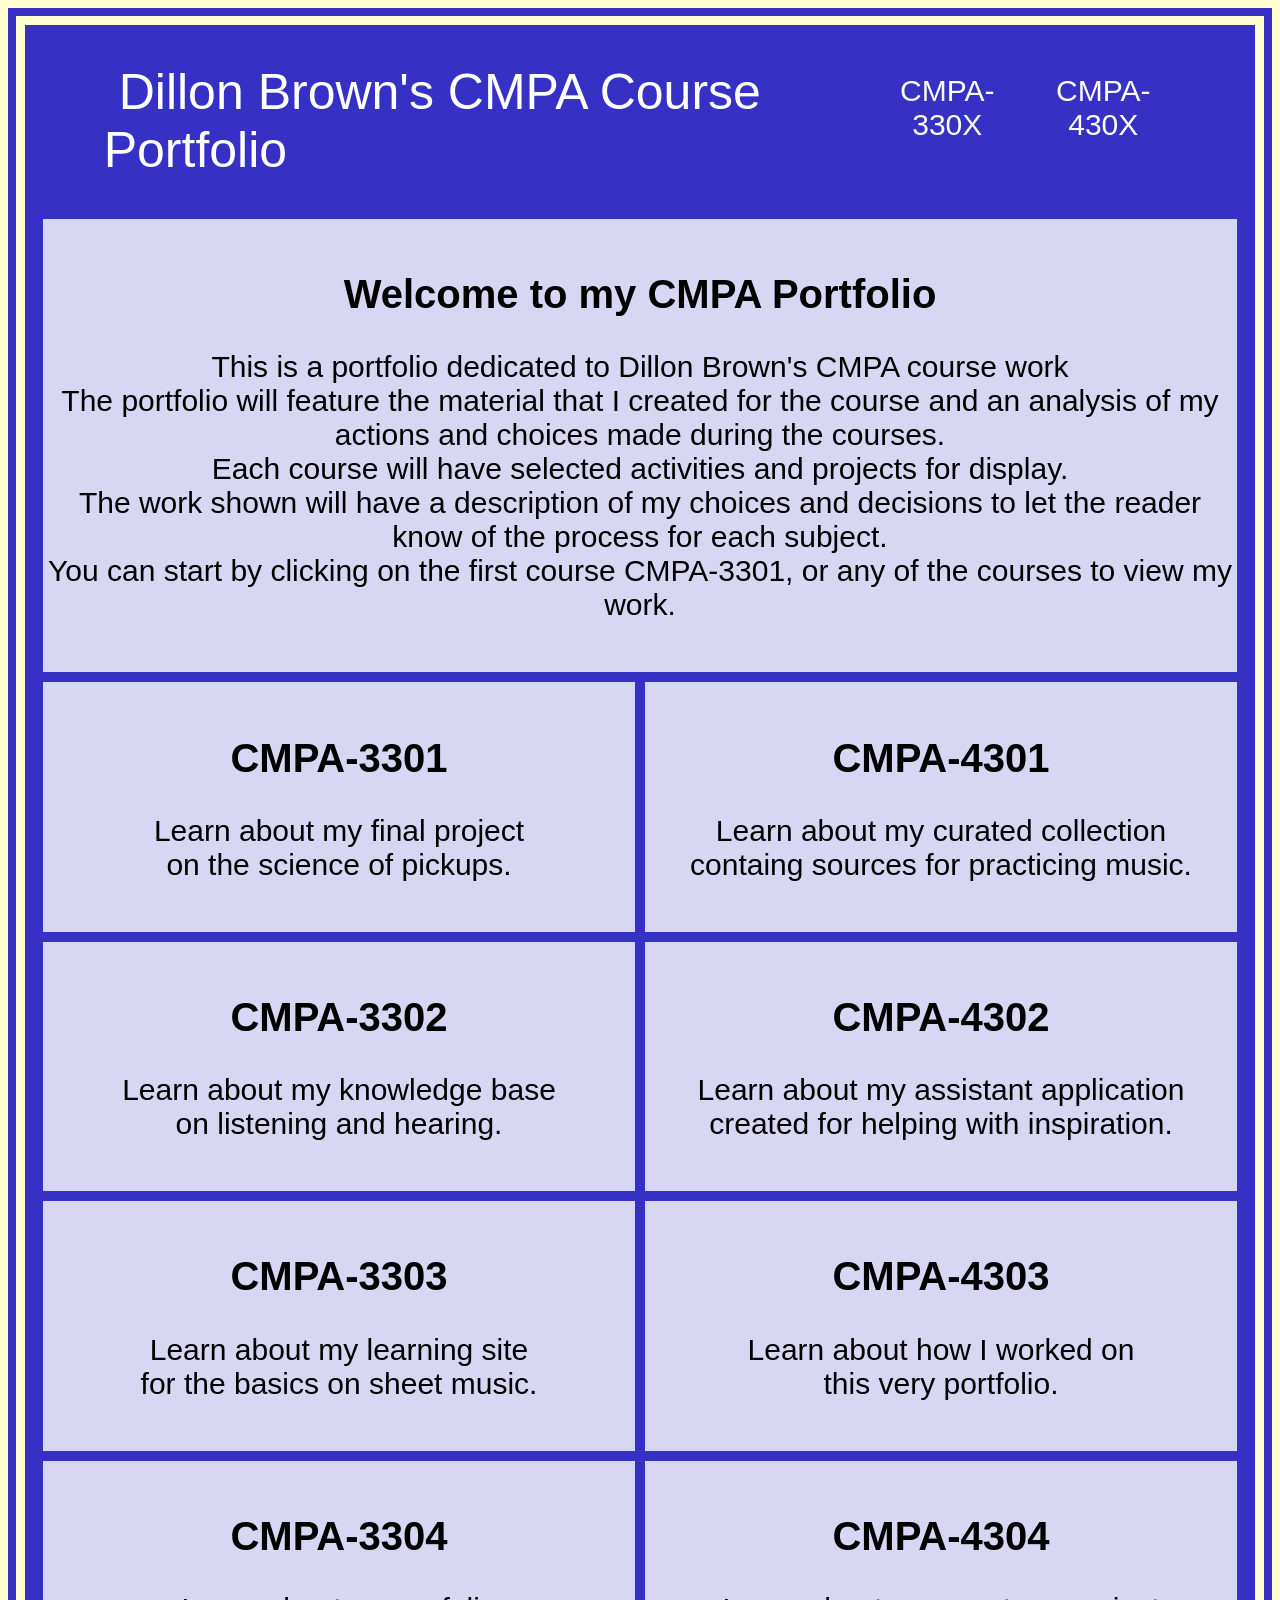
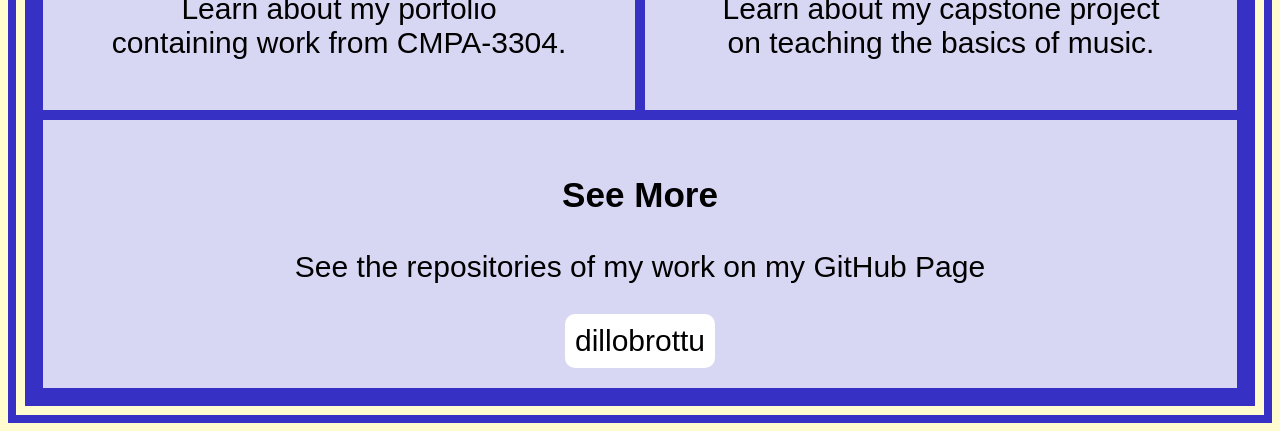
<file: index.html>
<!DOCTYPE html>
<html lang="en">

<head>
	<meta charset="UTF-8">
    <meta name="viewport" content="width=device-width, initial-scale=1.0">
    <meta http-equiv="X-UA-Compatible" content="ie=edge">
	<title>Dillon CMPA Portfolio</title>
	<body style="background-color:#fffdd0;">
	<font face="Arial">
	<link rel="stylesheet" href="./css/styles.css">
    <link rel="stylesheet" href="./css/contstyles.css">
</head>
<body>
<body>
	<header>
		<nav>
		<div class="heading">
			<a href="./index.html">Dillon Brown's CMPA Course Portfolio</a>
		</div>		
			<div class="navbar">
				<ul>
                    <div class="dropdown">
                        <button class="dropbtn">CMPA-330X</button>
                        <div class="dropdown-content">
                            <a href="./330x/3301.html">3301</a>
                            <a href="./330x/3302.html">3302</a>
                            <a href="./330x/3303.html">3303</a>
                            <a href="./330x/3304.html">3304</a>                            
                        </div>
                    </div>
                    <div class="dropdown">
                        <button class="dropbtn">CMPA-430X</button>
                        <div class="dropdown-content">
                            <a href="./430x/4301.html">4301</a>
                            <a href="./430x/4301.html">4302</a>
                            <a href="./430x/4301.html">4303</a>
                            <a href="./430x/4301.html">4304</a>
                        </div>
                    </div>
				</ul>
			</div>
		</nav>
	</header>
	<div class="main-container">
		<div class="topper">
			<h2>Welcome to my CMPA Portfolio</h2>
			<p>
                This is a portfolio dedicated to Dillon Brown's CMPA course work <br>
                The portfolio will feature the material that I created for the course and an analysis of my actions and choices made during the courses. <br>
                Each course will have selected activities and projects for display. <br>
                The work shown will have a description of my choices and decisions to let the reader know of the process for each subject. <br>
                You can start by clicking on the first course CMPA-3301, or any of the courses to view my work.
			</p>
		</div>
        <div class="three1">
            <a href="./330x/3301.html">
                <h2>CMPA-3301</h2>
                <p>
                    Learn about my final project <br>
                    on the science of pickups.
                </p>
            </a>
        </div>
        <div class="three2">
            <a href="./330x/3302.html">
                <h2>CMPA-3302</h2>
                <p>
                    Learn about my knowledge base <br>
                    on listening and hearing.
                </p>
            </a>
        </div>
        <div class="three3">
            <a href="./330x/3303.html">
                <h2>CMPA-3303</h2>
                <p>
                    Learn about my learning site <br>
                    for the basics on sheet music.
                </p>
            </a>
        </div>
        <div class="three4">
            <a href="./330x/3304.html">
                <h2>CMPA-3304</h2>
                <p>
                    Learn about my porfolio <br>
                    containing work from CMPA-3304. 
                </p>
            </a>
        </div>
        <div class="four1">
            <a href="./430x/4301.html">
                <h2>CMPA-4301</h2>
                <p>
                    Learn about my curated collection <br>
                    containg sources for practicing music.
                </p>
            </a>
        </div>
        <div class="four2">
            <a href="./430x/4302.html">
                <h2>CMPA-4302</h2>
                <p>
                    Learn about my assistant application <br>
                    created for helping with inspiration.
                </p>
            </a>
        </div>
        <div class="four3">
            <a href="./430x/4303.html">
                <h2>CMPA-4303</h2>
                <p>
                    Learn about how I worked on <br>
                    this very portfolio.
                </p>
            </a>
        </div>
        <div class="four4">
            <a href="./430x/4304.html">
                <h2>CMPA-4304</h2>
                <p>
                    Learn about my capstone project <br>
                    on teaching the basics of music.
                </p>
            </a>
        </div>
        <div class="footer">
			<h3>See More</h3>
			<p>See the repositories of my work on my GitHub Page</p>
			<button class="github">
				<a href="https://github.com/dillobrottu">dillobrottu</a>
			</button>
        </div>
    </div>
</body>
</html>
</file>
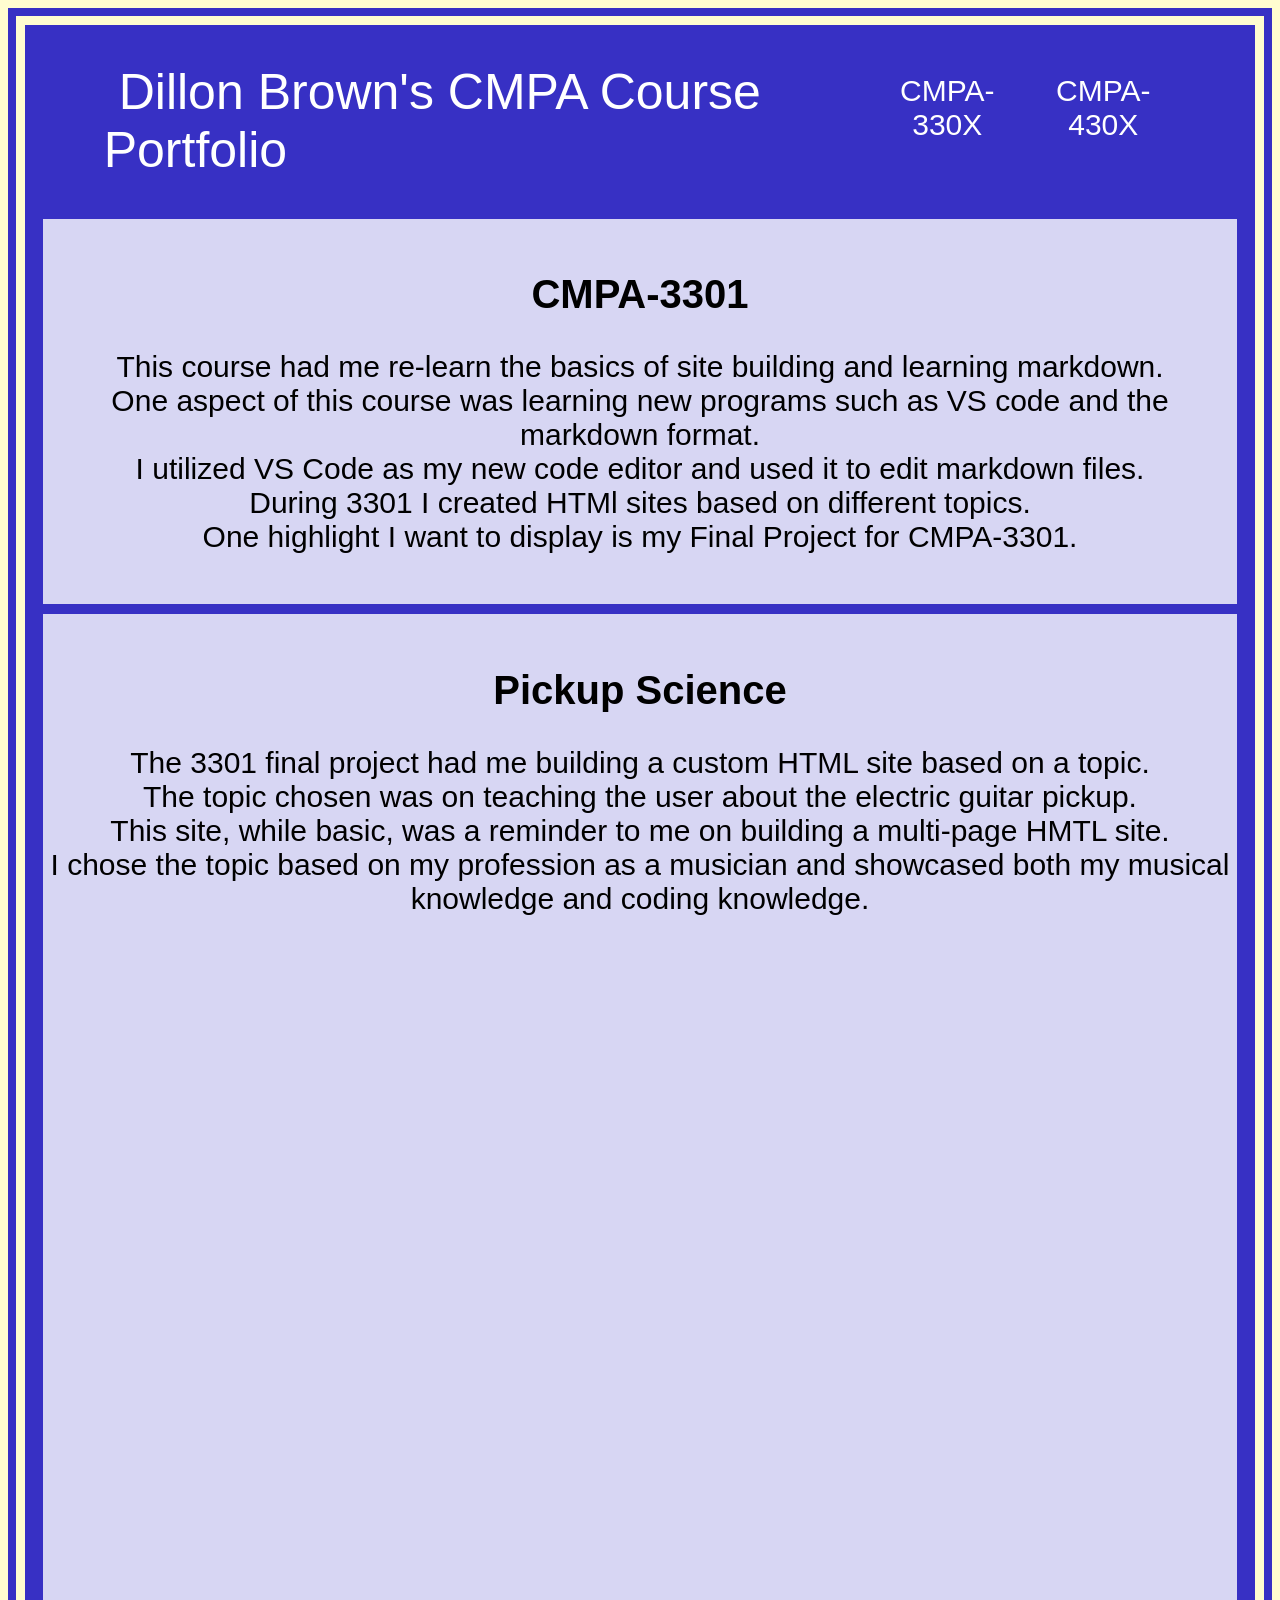
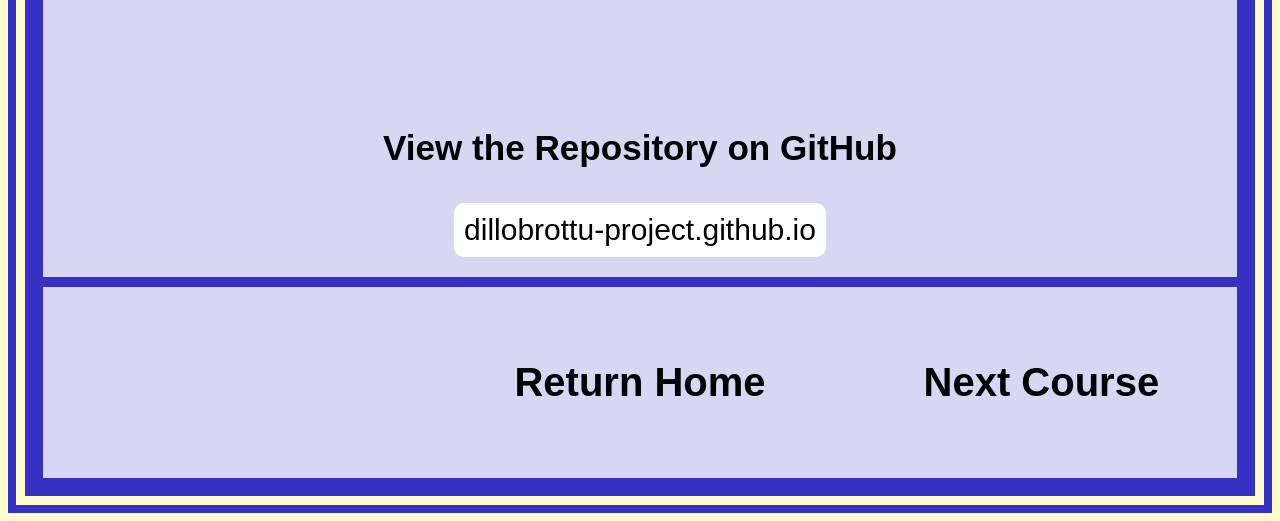
<file: 330x/3301.html>
<!DOCTYPE html>
<html lang="en">

<head>
	<meta charset="UTF-8">
    <meta name="viewport" content="width=device-width, initial-scale=1.0">
    <meta http-equiv="X-UA-Compatible" content="ie=edge">
	<title>Dillon CMPA Portfolio</title>
	<body style="background-color:#fffdd0;">
	<font face="Arial">
	<link rel="stylesheet" href="../css/styles.css">
</head>
<body>
	<header>
		<nav>
		<div class="heading">
			<a href="../index.html">Dillon Brown's CMPA Course Portfolio</a>
		</div>		
			<div class="navbar">
				<ul>
                    <div class="dropdown">
                        <button class="dropbtn">CMPA-330X</button>
                        <div class="dropdown-content">
                            <a href="./3301.html">3301</a>
                            <a href="./3302.html">3302</a>
                            <a href="./3303.html">3303</a>
                            <a href="./3304.html">3304</a>                            
                        </div>
                    </div>
                    <div class="dropdown">
                        <button class="dropbtn">CMPA-430X</button>
                        <div class="dropdown-content">
                            <a href="../430x/4301.html">4301</a>
                            <a href="../430x/4302.html">4302</a>
                            <a href="../430x/4303.html">4303</a>
                            <a href="../430x/4304.html">4304</a>
                        </div>
                    </div>
				</ul>
			</div>
		</nav>
	</header>
	<div class="grid-container">
		<div class="intro">
			<h2>CMPA-3301</h2>
			<p>
                This course had me re-learn the basics of site building and learning markdown. <br>
                One aspect of this course was learning new programs such as VS code and the markdown format. <br>
                I utilized VS Code as my new code editor and used it to edit markdown files. <br>
                During 3301 I created HTMl sites based on different topics. <br>
                One highlight I want to display is my Final Project for CMPA-3301.
			</p>
		</div>
        <div class="site">
            <h2>Pickup Science</h2>
            <p>
                The 3301 final project had me building a custom HTML site based on a topic. <br>
                The topic chosen was on teaching the user about the electric guitar pickup. <br>
                This site, while basic, was a reminder to me on building a multi-page HMTL site. <br>
                I chose the topic based on my profession as a musician and showcased both my musical knowledge and coding knowledge. <br>
            </p>
            <iframe src="https://dillobrottu.github.io/dillobrottu-project.github.io/"  title="CMPA-3301 Final Project"></iframe>
			<h3>View the Repository on GitHub</h3>
			<button class="github">
				<a href="https://github.com/dillobrottu/dillobrottu-project.github.io">dillobrottu-project.github.io</a>
			</button>
        </div>
		<div class="foot-container">
            <div class="home">
			    <a href="../index.html"><h2>Return Home</h2></a>
            </div>
            <div class="nwork">
                <a href="./3302.html"><h2>Next Course</h2></a>
            </div>
        </div>
    </div>    
</body>
</html>
</file>
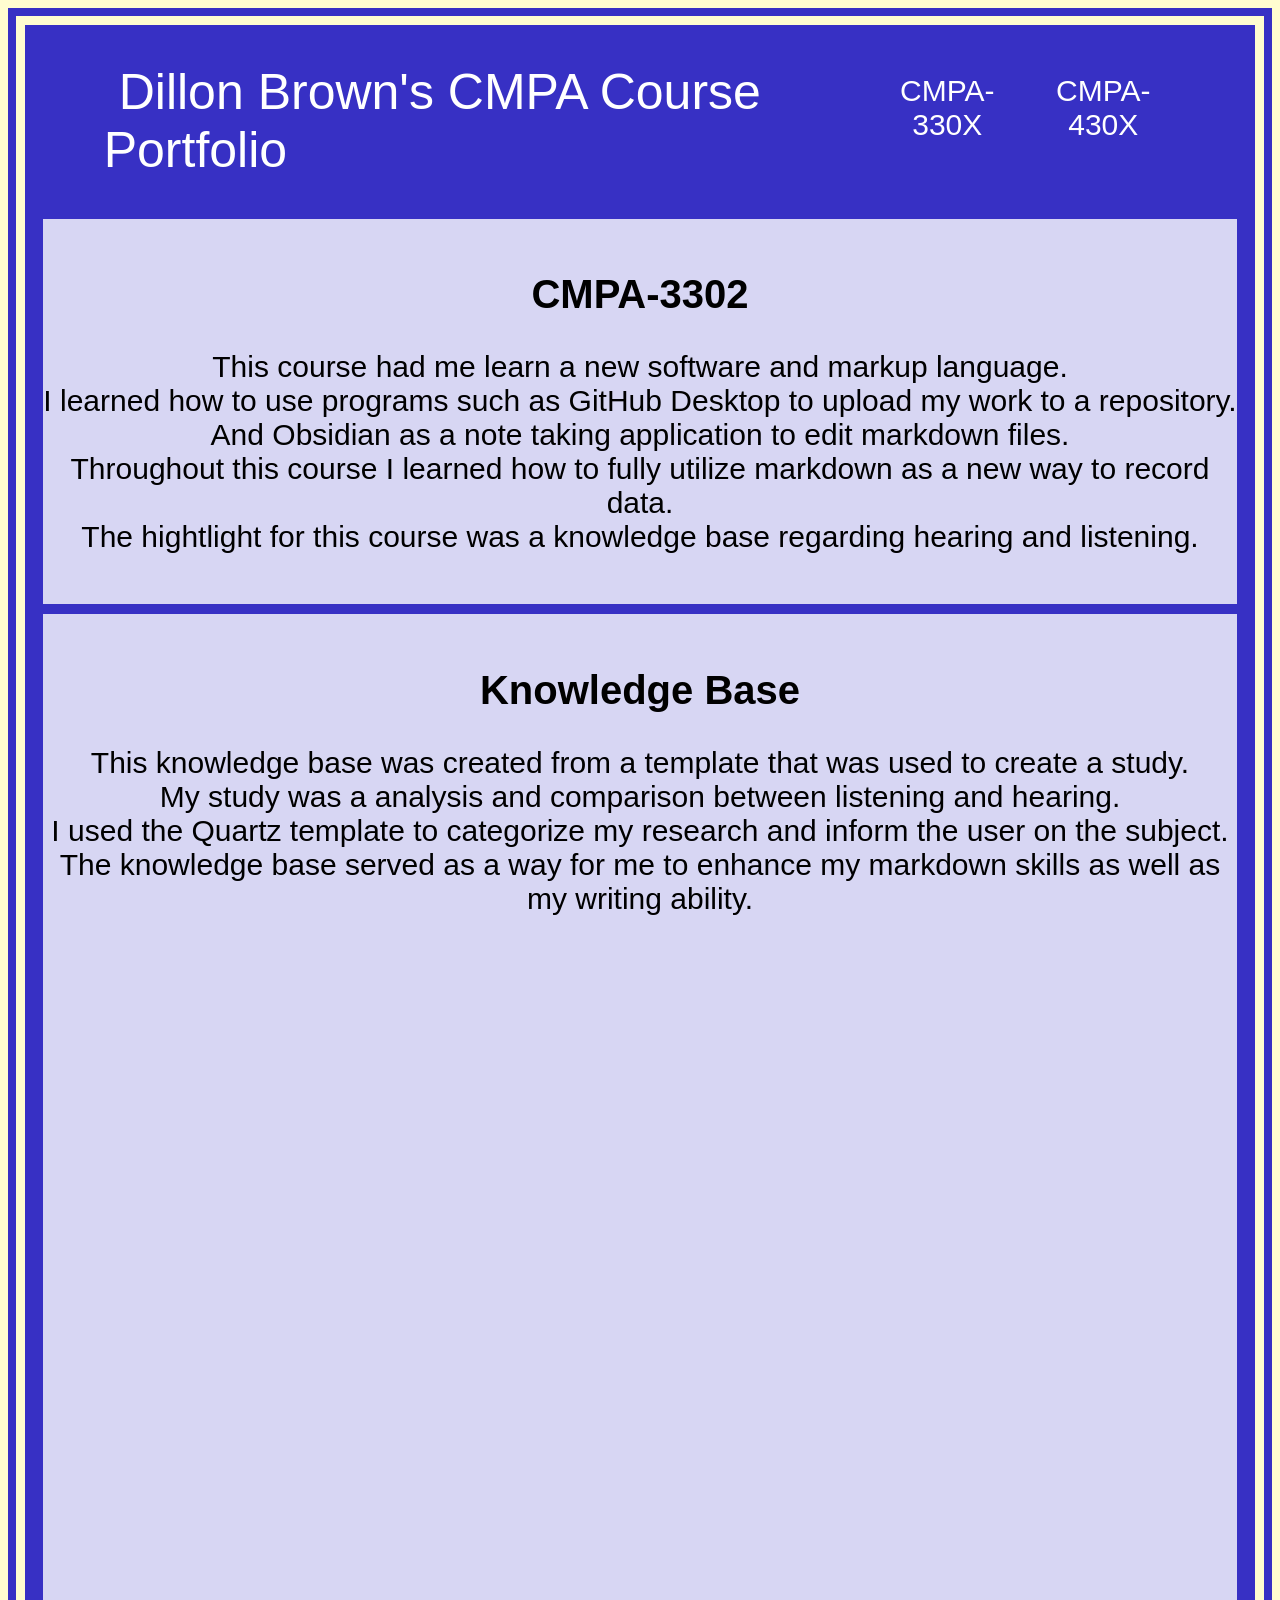
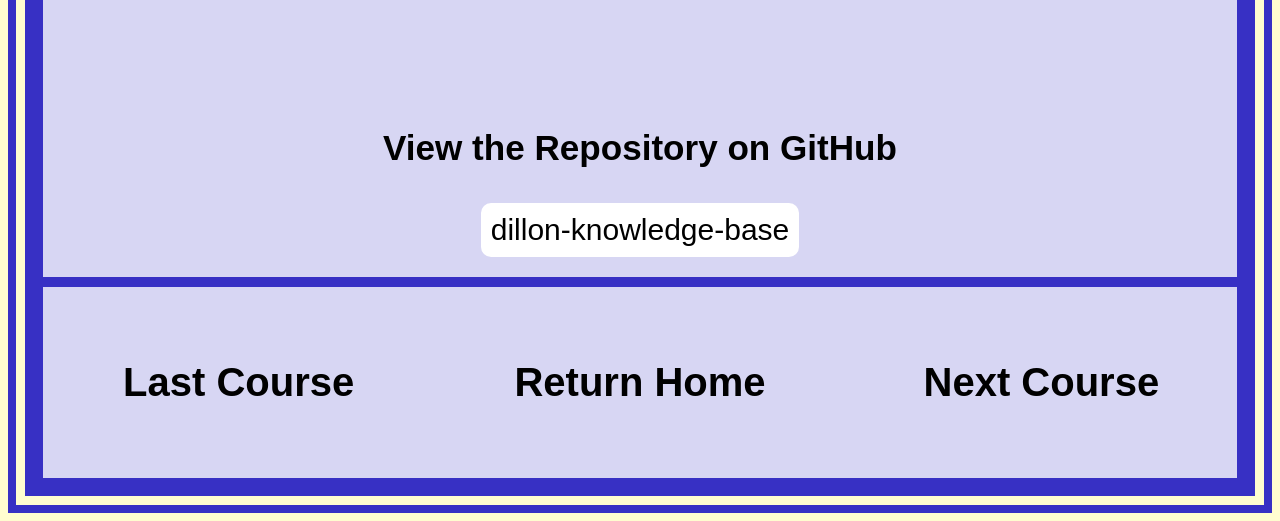
<file: 330x/3302.html>
<!DOCTYPE html>
<html lang="en">

<head>
	<meta charset="UTF-8">
    <meta name="viewport" content="width=device-width, initial-scale=1.0">
    <meta http-equiv="X-UA-Compatible" content="ie=edge">
	<title>Dillon CMPA Portfolio</title>
	<body style="background-color:#fffdd0;">
	<font face="Arial">
	<link rel="stylesheet" href="../css/styles.css">
</head>
<body>
	<header>
		<nav>
		<div class="heading">
			<a href="../index.html">Dillon Brown's CMPA Course Portfolio</a>
		</div>		
			<div class="navbar">
				<ul>
                    <div class="dropdown">
                        <button class="dropbtn">CMPA-330X</button>
                        <div class="dropdown-content">
                            <a href="./3301.html">3301</a>
                            <a href="./3302.html">3302</a>
                            <a href="./3303.html">3303</a>
                            <a href="./3304.html">3304</a>                            
                        </div>
                    </div>
                    <div class="dropdown">
                        <button class="dropbtn">CMPA-430X</button>
                        <div class="dropdown-content">
                            <a href="../430x/4301.html">4301</a>
                            <a href="../430x/4302.html">4302</a>
                            <a href="../430x/4303.html">4303</a>
                            <a href="../430x/4304.html">4304</a>
                        </div>
                    </div>
				</ul>
			</div>
		</nav>
	</header>
	<div class="grid-container">
		<div class="intro">
			<h2>CMPA-3302</h2>
			<p>
                This course had me learn a new software and markup language. <br>
                I learned how to use programs such as GitHub Desktop to upload my work to a repository. <br>
                And Obsidian as a note taking application to edit markdown files. <br>
                Throughout this course I learned how to fully utilize markdown as a new way to record data. <br>
                The hightlight for this course was a knowledge base regarding hearing and listening. 
			</p>
		</div>
        <div class="site">
            <h2>Knowledge Base</h2>
            <p>
                This knowledge base was created from a template that was used to create a study. <br>
                My study was a analysis and comparison between listening and hearing. <br>
                I used the Quartz template to categorize my research and inform the user on the subject. <br>
                The knowledge base served as a way for me to enhance my markdown skills as well as my writing ability. <br>
            </p>
            <iframe src="https://dillobrottu.github.io/dillon-knowledge-base/" title="CMPA-3302 Knowledge Base"></iframe>
			<h3>View the Repository on GitHub</h3>
			<button class="github">
				<a href="https://github.com/dillobrottu/dillon-knowledge-base">dillon-knowledge-base</a>
			</button>
        </div>
		<div class="foot-container">
            <div class="pwork">
                <a href="./3301.html"><h2>Last Course</h2></a>
            </div>
            <div class="home">
			    <a href="../index.html"><h2>Return Home</h2></a>
            </div>
            <div class="nwork">
                <a href="./3303.html"><h2>Next Course</h2></a>
            </div>
        </div>
    </div>    
</body>
</html>
</file>
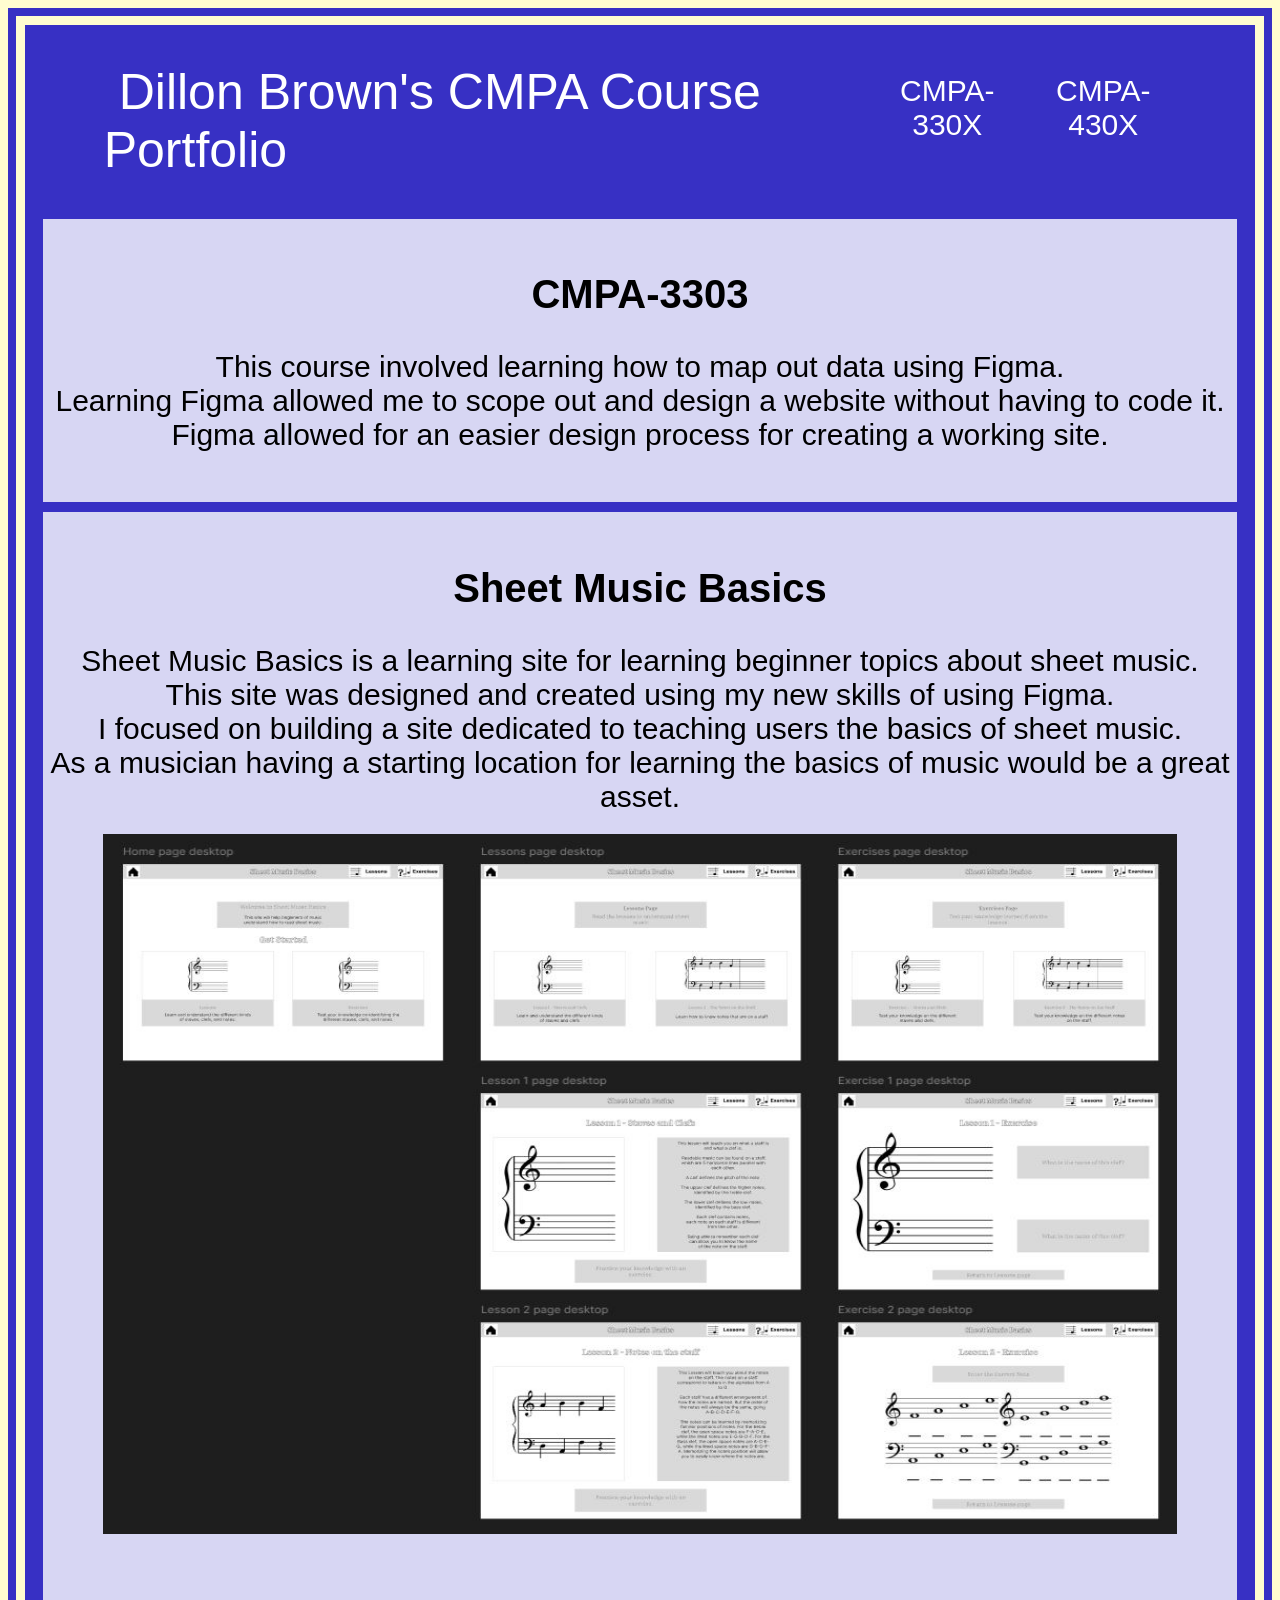
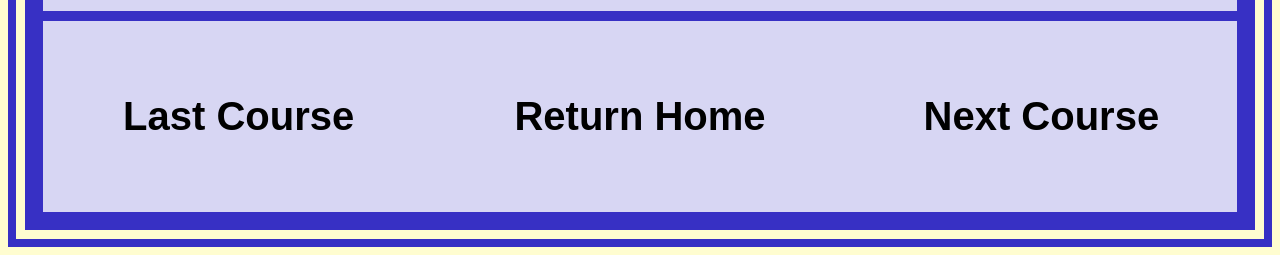
<file: 330x/3303.html>
<!DOCTYPE html>
<html lang="en">

<head>
	<meta charset="UTF-8">
    <meta name="viewport" content="width=device-width, initial-scale=1.0">
    <meta http-equiv="X-UA-Compatible" content="ie=edge">
	<title>Dillon CMPA Portfolio</title>
	<body style="background-color:#fffdd0;">
	<font face="Arial">
	<link rel="stylesheet" href="../css/styles.css">
</head>
<body>
	<header>
		<nav>
		<div class="heading">
			<a href="../index.html">Dillon Brown's CMPA Course Portfolio</a>
		</div>		
			<div class="navbar">
				<ul>
                    <div class="dropdown">
                        <button class="dropbtn">CMPA-330X</button>
                        <div class="dropdown-content">
                            <a href="./3301.html">3301</a>
                            <a href="./3302.html">3302</a>
                            <a href="./3303.html">3303</a>
                            <a href="./3304.html">3304</a>                            
                        </div>
                    </div>
                    <div class="dropdown">
                        <button class="dropbtn">CMPA-430X</button>
                        <div class="dropdown-content">
                            <a href="../430x/4301.html">4301</a>
                            <a href="../430x/4302.html">4302</a>
                            <a href="../430x/4303.html">4303</a>
                            <a href="../430x/4304.html">4304</a>
                        </div>
                    </div>
				</ul>
			</div>
		</nav>
	</header>
	<div class="grid-container">
		<div class="intro">
			<h2>CMPA-3303</h2>
			<p>
                This course involved learning how to map out data using Figma. <br>
                Learning Figma allowed me to scope out and design a website without having to code it. <br>
                Figma allowed for an easier design process for creating a working site.
			</p>
		</div> 
        <div class="site">
            <h2>Sheet Music Basics</h2>
            <p>
                Sheet Music Basics is a learning site for learning beginner topics about sheet music. <br>
                This site was designed and created using my new skills of using Figma. <br>
                I focused on building a site dedicated to teaching users the basics of sheet music. <br>
                As a musician having a starting location for learning the basics of music would be a great asset. <br>
                <img src="../img/3303/wholeimage.JPG" style="max-width: 1200px;" title="sheet music basics screenshot">
            </p>
        </div>
		<div class="foot-container">
            <div class="pwork">
                <a href="./3302.html"><h2>Last Course</h2></a>
            </div>
            <div class="home">
			    <a href="../index.html"><h2>Return Home</h2></a>
            </div>
            <div class="nwork">
                <a href="./3304.html"><h2>Next Course</h2></a>
            </div>
        </div>
    </div>   
</body>
</html>
</file>
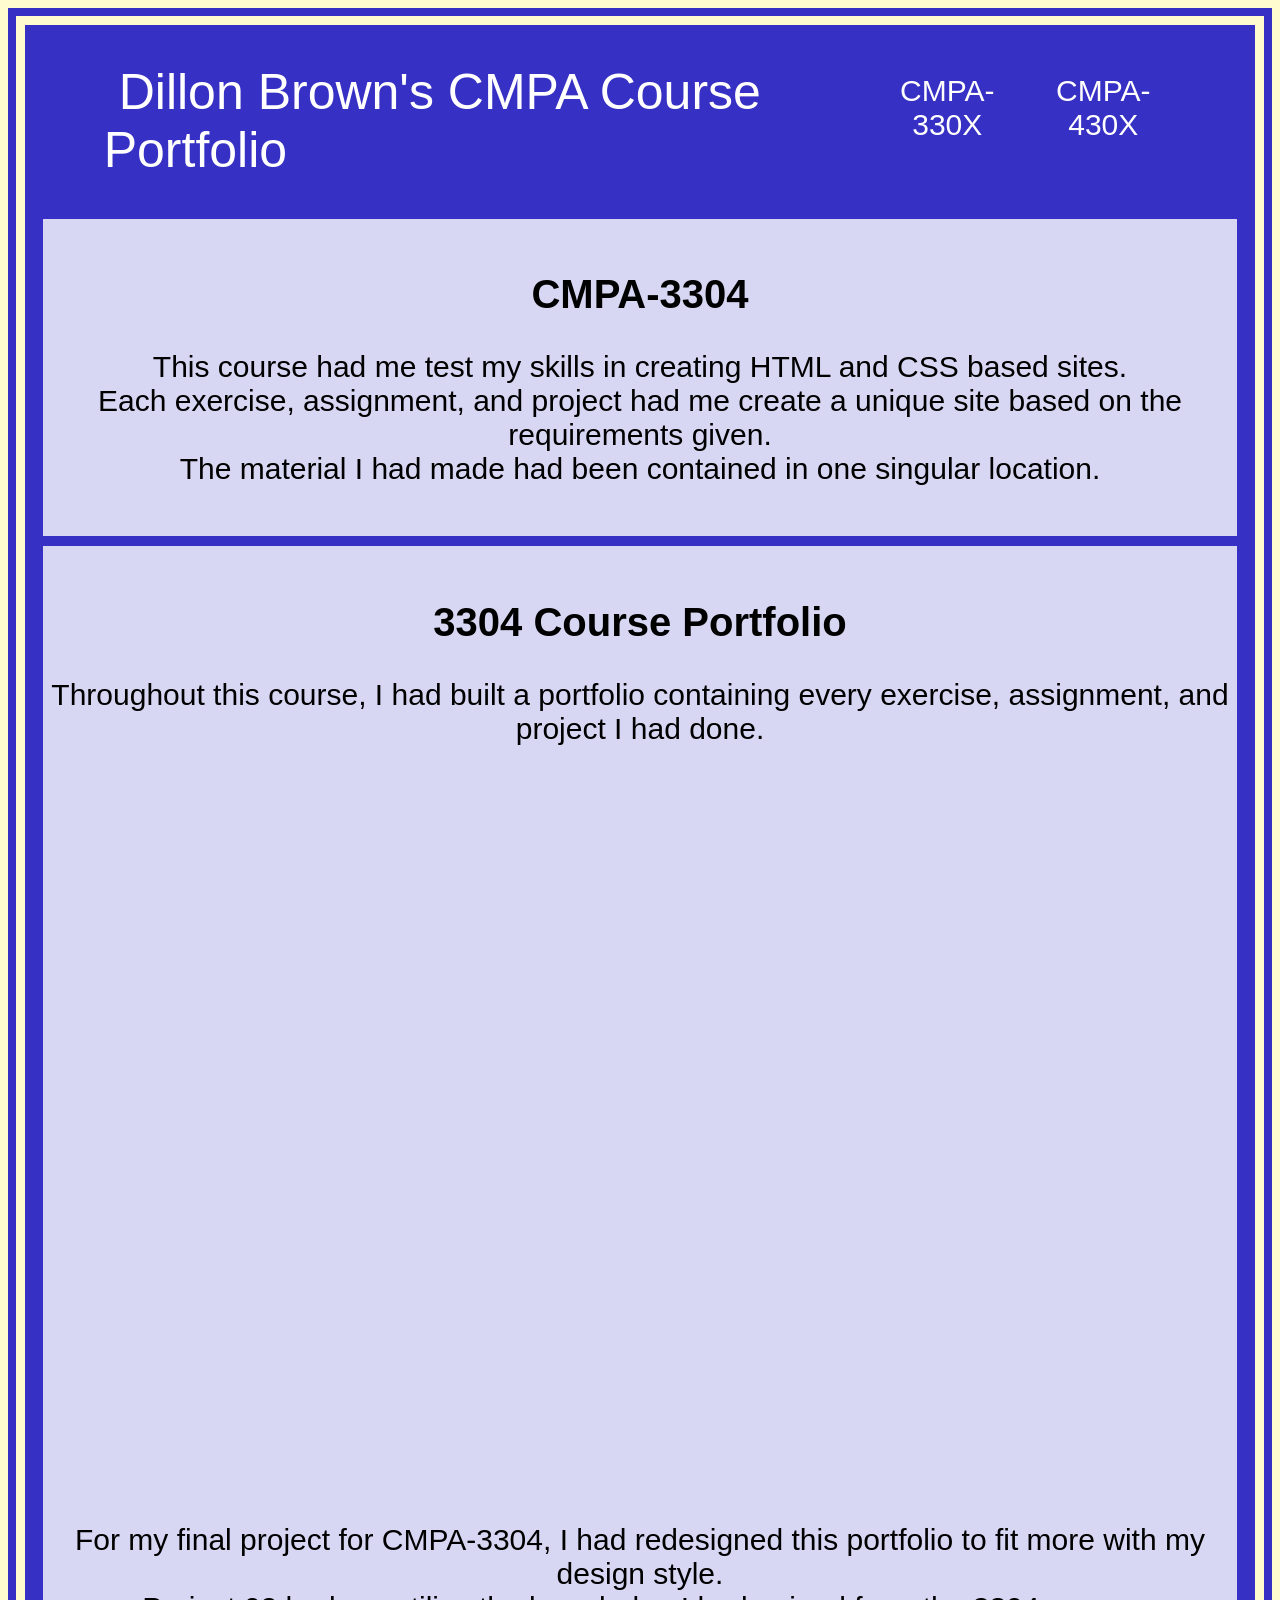
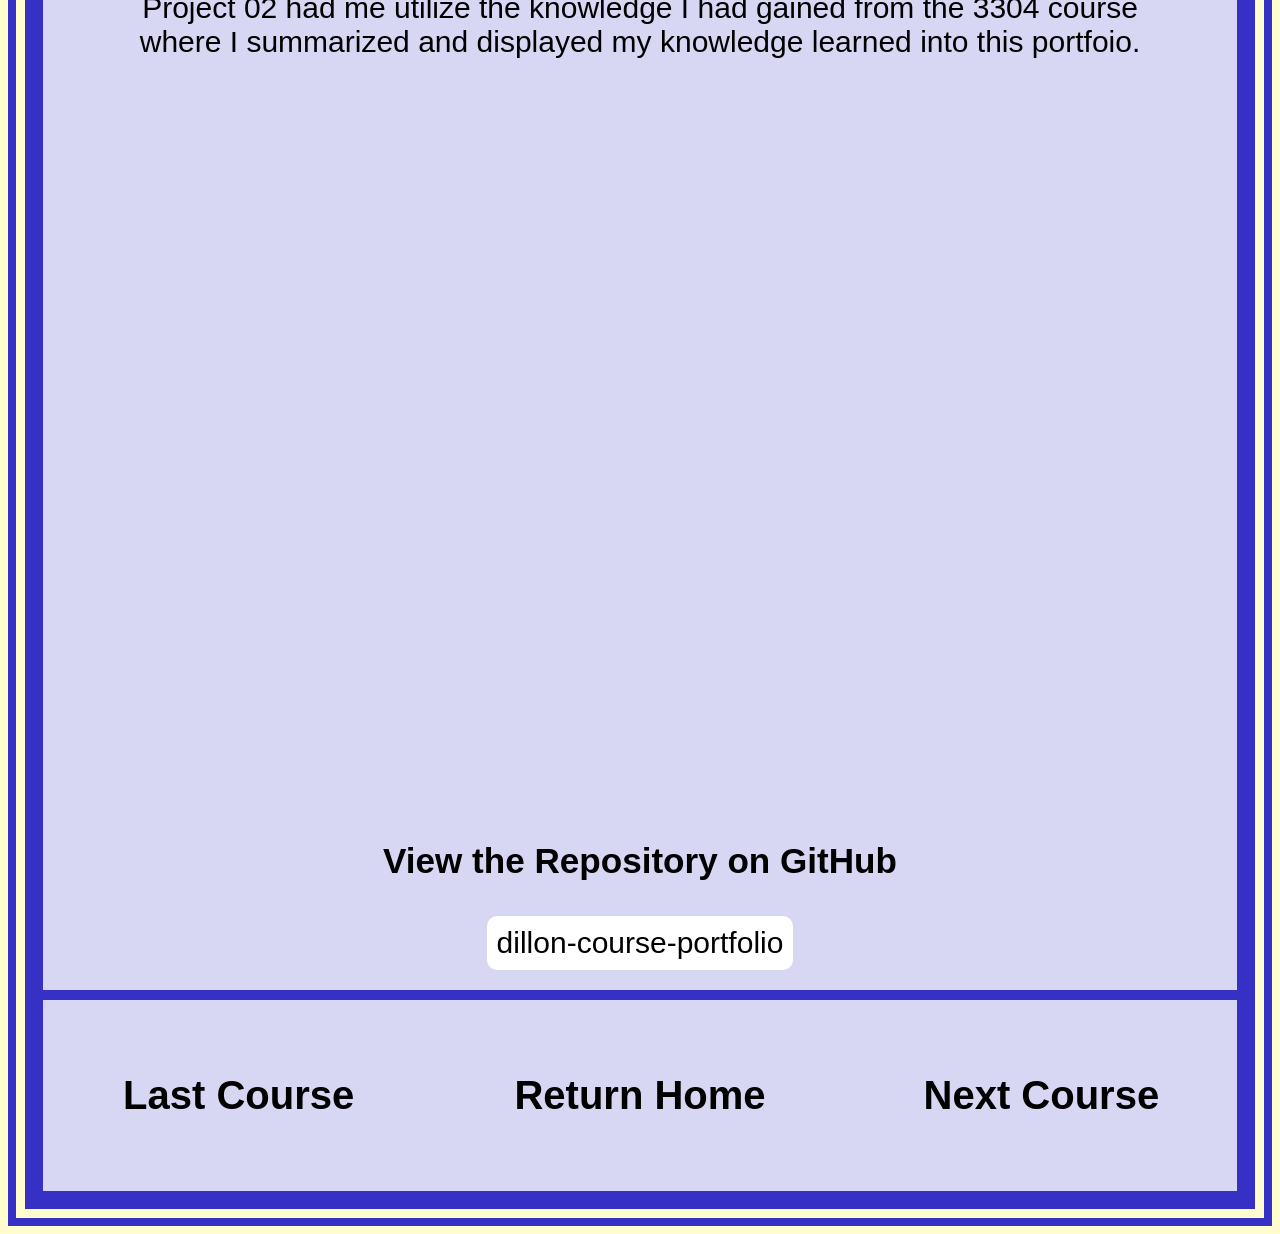
<file: 330x/3304.html>
<!DOCTYPE html>
<html lang="en">

<head>
	<meta charset="UTF-8">
    <meta name="viewport" content="width=device-width, initial-scale=1.0">
    <meta http-equiv="X-UA-Compatible" content="ie=edge">
	<title>Dillon CMPA Portfolio</title>
	<body style="background-color:#fffdd0;">
	<font face="Arial">
	<link rel="stylesheet" href="../css/styles.css">
</head>
<body>
	<header>
		<nav>
		<div class="heading">
			<a href="../index.html">Dillon Brown's CMPA Course Portfolio</a>
		</div>		
			<div class="navbar">
				<ul>
                    <div class="dropdown">
                        <button class="dropbtn">CMPA-330X</button>
                        <div class="dropdown-content">
                            <a href="./3301.html">3301</a>
                            <a href="./3302.html">3302</a>
                            <a href="./3303.html">3303</a>
                            <a href="./3304.html">3304</a>                            
                        </div>
                    </div>
                    <div class="dropdown">
                        <button class="dropbtn">CMPA-430X</button>
                        <div class="dropdown-content">
                            <a href="../430x/4301.html">4301</a>
                            <a href="../430x/4302.html">4302</a>
                            <a href="../430x/4303.html">4303</a>
                            <a href="../430x/4304.html">4304</a>
                        </div>
                    </div>
				</ul>
			</div>
		</nav>
	</header>
	<div class="grid-container">
		<div class="intro">
			<h2>CMPA-3304</h2>
			<p>
                This course had me test my skills in creating HTML and CSS based sites. <br>
                Each exercise, assignment, and project had me create a unique site based on the requirements given. <br>
                The material I had made had been contained in one singular location.
			</p>
		</div>
        <div class="site">
            <h2>3304 Course Portfolio</h2>
            <p>
                Throughout this course, I had built a portfolio containing every exercise, assignment, and project I had done. <br>
            </p>
            <iframe src="https://dillobrottu.github.io/dillon-course-portfolio/" title="3304 portfolio"></iframe> <br>
            For my final project for CMPA-3304, I had redesigned this portfolio to fit more with my design style. <br>
            Project 02 had me utilize the knowledge I had gained from the 3304 course <br>
            where I summarized and displayed my knowledge learned into this portfoio. <br>
            <iframe src="https://dillobrottu.github.io/dillon-course-portfolio/project-02" title="3304 project 2"></iframe>
			<h3>View the Repository on GitHub</h3>
			<button class="github">
				<a href="https://github.com/dillobrottu/dillon-course-portfolio">dillon-course-portfolio</a>
			</button>
        </div>
		<div class="foot-container">
            <div class="pwork">
                <a href="./3303.html"><h2>Last Course</h2></a>
            </div>
            <div class="home">
			    <a href="../index.html"><h2>Return Home</h2></a>
            </div>
            <div class="nwork">
                <a href="../430x/4301.html"><h2>Next Course</h2></a>
            </div>
        </div>
    </div>
</body>
</html>
</file>
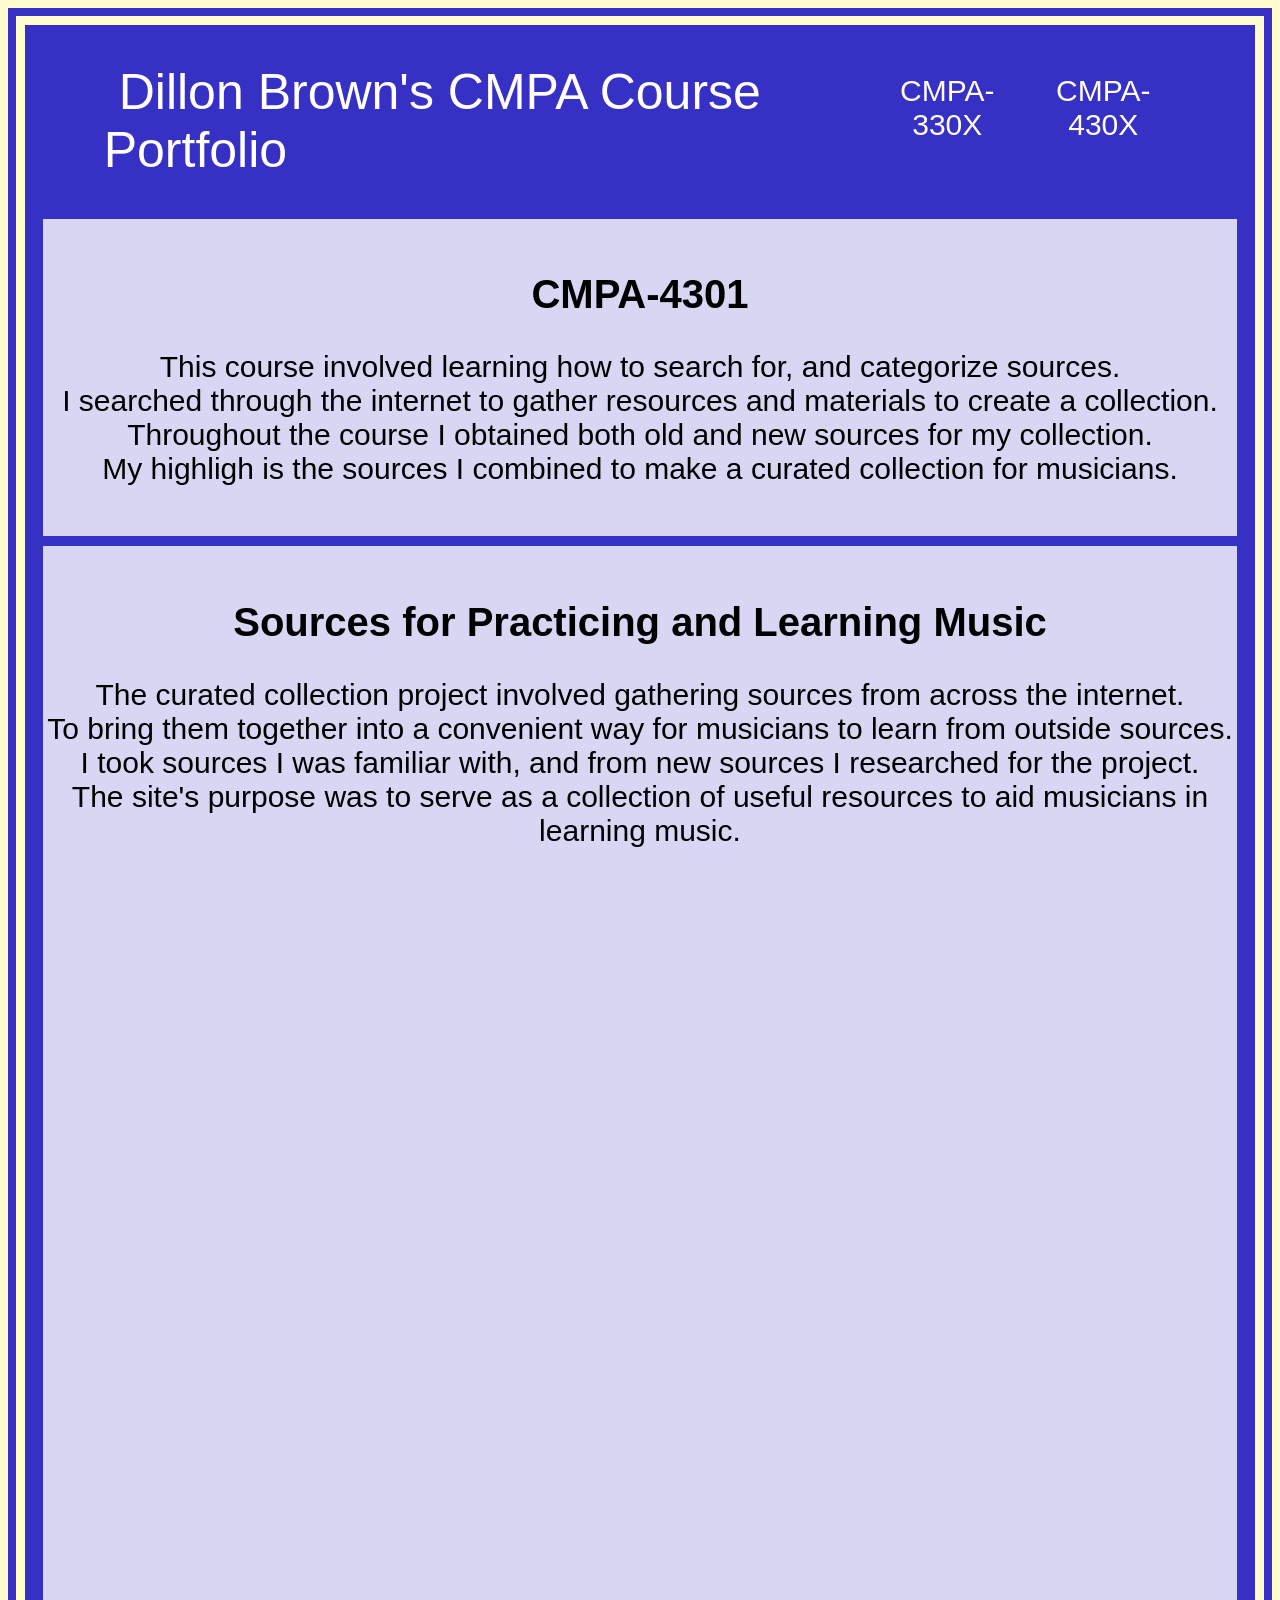
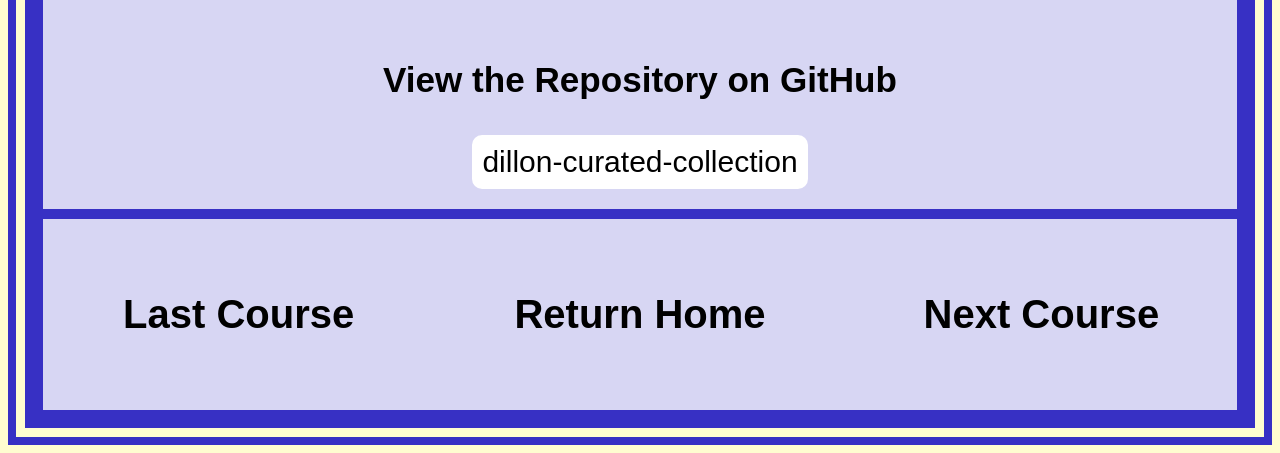
<file: 430x/4301.html>
<!DOCTYPE html>
<html lang="en">

<head>
	<meta charset="UTF-8">
    <meta name="viewport" content="width=device-width, initial-scale=1.0">
    <meta http-equiv="X-UA-Compatible" content="ie=edge">
	<title>Dillon CMPA Portfolio</title>
	<body style="background-color:#fffdd0;">
	<font face="Arial">
	<link rel="stylesheet" href="../css/styles.css">
</head>
<body>
	<header>
		<nav>
		<div class="heading">
			<a href="../index.html">Dillon Brown's CMPA Course Portfolio</a>
		</div>		
			<div class="navbar">
				<ul>
                    <div class="dropdown">
                        <button class="dropbtn">CMPA-330X</button>
                        <div class="dropdown-content">
                            <a href="../330x/3301.html">3301</a>
                            <a href="../330x/3302.html">3302</a>
                            <a href="../330x/3303.html">3303</a>
                            <a href="../330x/3304.html">3304</a>                           
                        </div>
                    </div>
                    <div class="dropdown">
                        <button class="dropbtn">CMPA-430X</button>
                        <div class="dropdown-content">
                            <a href="./4301.html">4301</a>
                            <a href="./4302.html">4302</a>
                            <a href="./4303.html">4303</a>
                            <a href="./4304.html">4304</a>
                        </div>
                    </div>
				</ul>
			</div>
		</nav>
	</header>
	<div class="grid-container">
		<div class="intro">
			<h2>CMPA-4301</h2>
			<p>
                This course involved learning how to search for, and categorize sources. <br>
                I searched through the internet to gather resources and materials to create a collection. <br>
                Throughout the course I obtained both old and new sources for my collection. <br>
                My highligh is the sources I combined to make a curated collection for musicians.
			</p>
		</div>
        <div class="site">
            <h2>Sources for Practicing and Learning Music</h2>
            <p>
                The curated collection project involved gathering sources from across the internet. <br>
                To bring them together into a convenient way for musicians to learn from outside sources. <br>
                I took sources I was familiar with, and from new sources I researched for the project. <br>
                The site's purpose was to serve as a collection of useful resources to aid musicians in learning music.
            </p>
            <iframe src="https://dillobrottu.github.io/dillon-curated-collection/" title="CMPA-4301 Curated Collection"></iframe>
			<h3>View the Repository on GitHub</h3>
			<button class="github">
				<a href="https://github.com/dillobrottu/dillon-curated-collection">dillon-curated-collection</a>
			</button>
        </div>
		<div class="foot-container">
            <div class="pwork">
                <a href="../330x/3303.html"><h2>Last Course</h2></a>
            </div>
            <div class="home">
			    <a href="../index.html"><h2>Return Home</h2></a>
            </div>
            <div class="nwork">
                <a href="./4302.html"><h2>Next Course</h2></a>
            </div>
		</div>    
</body>
</html>
</file>
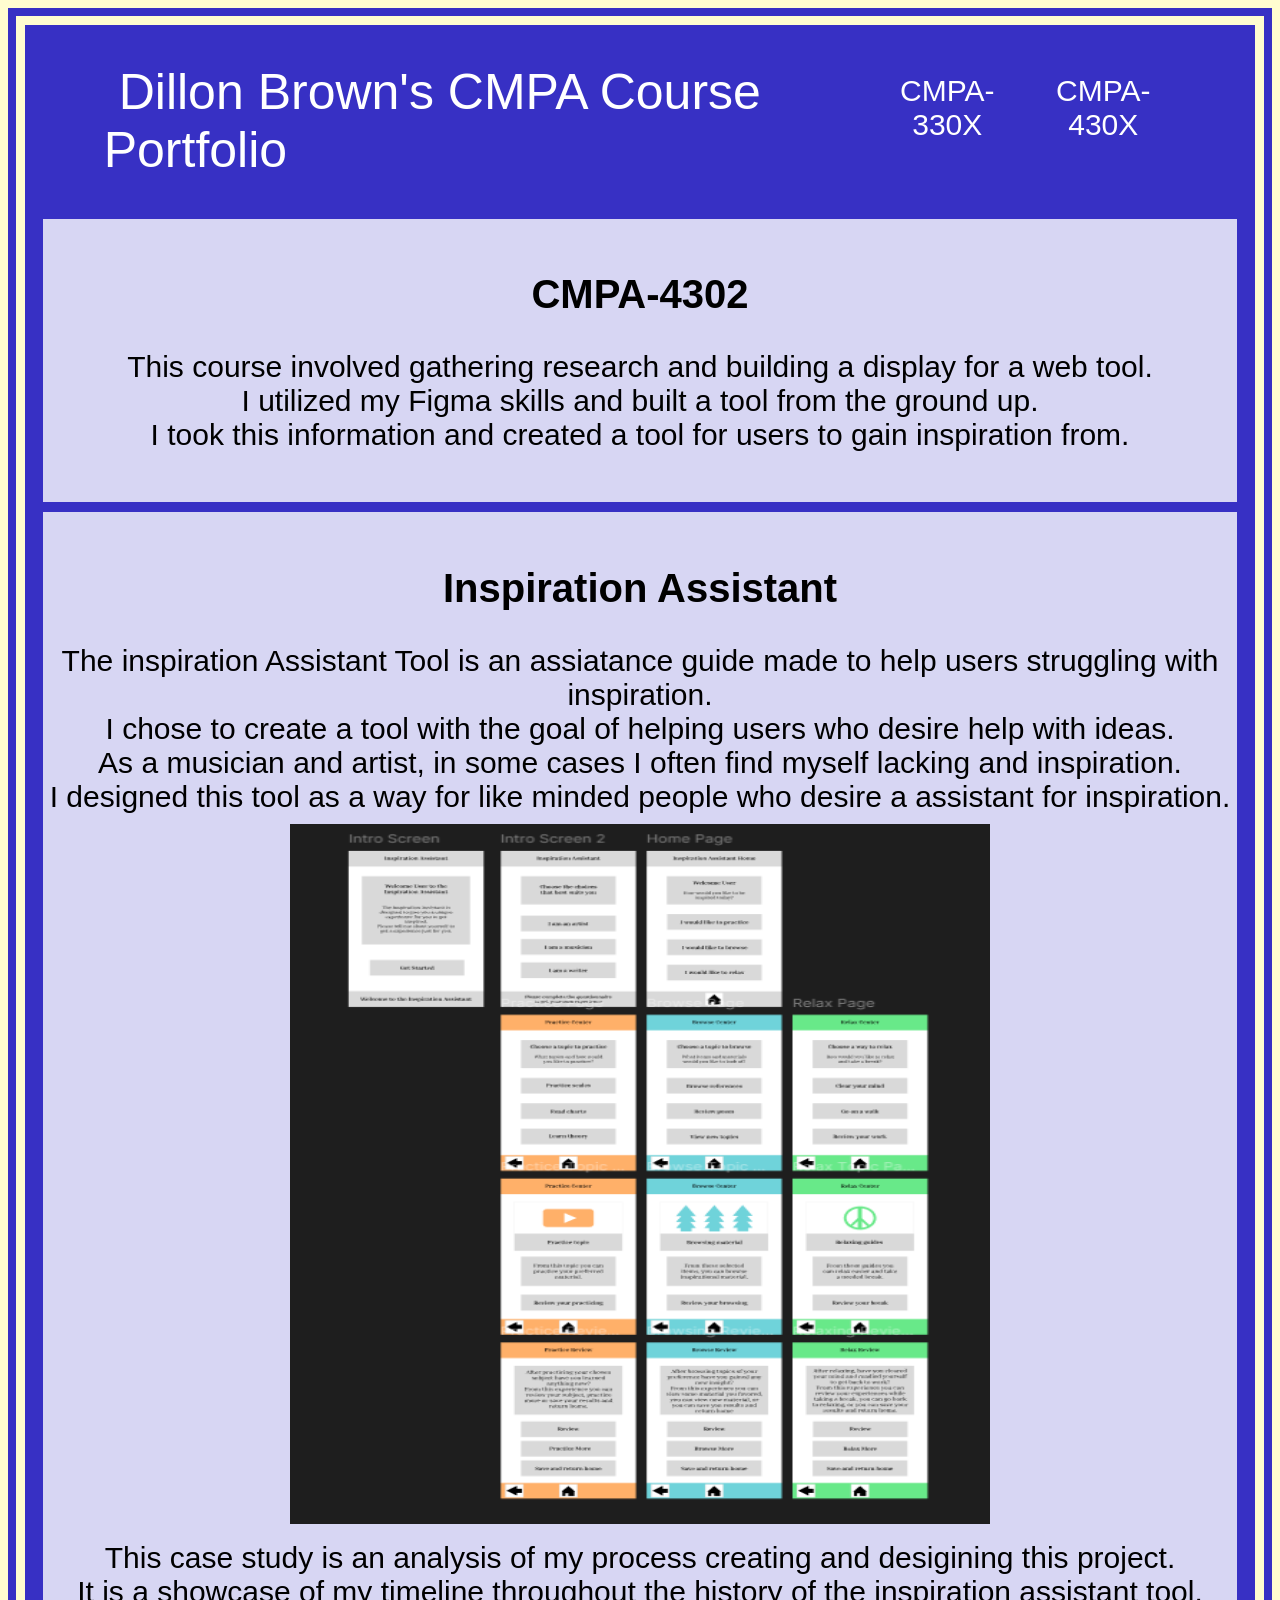
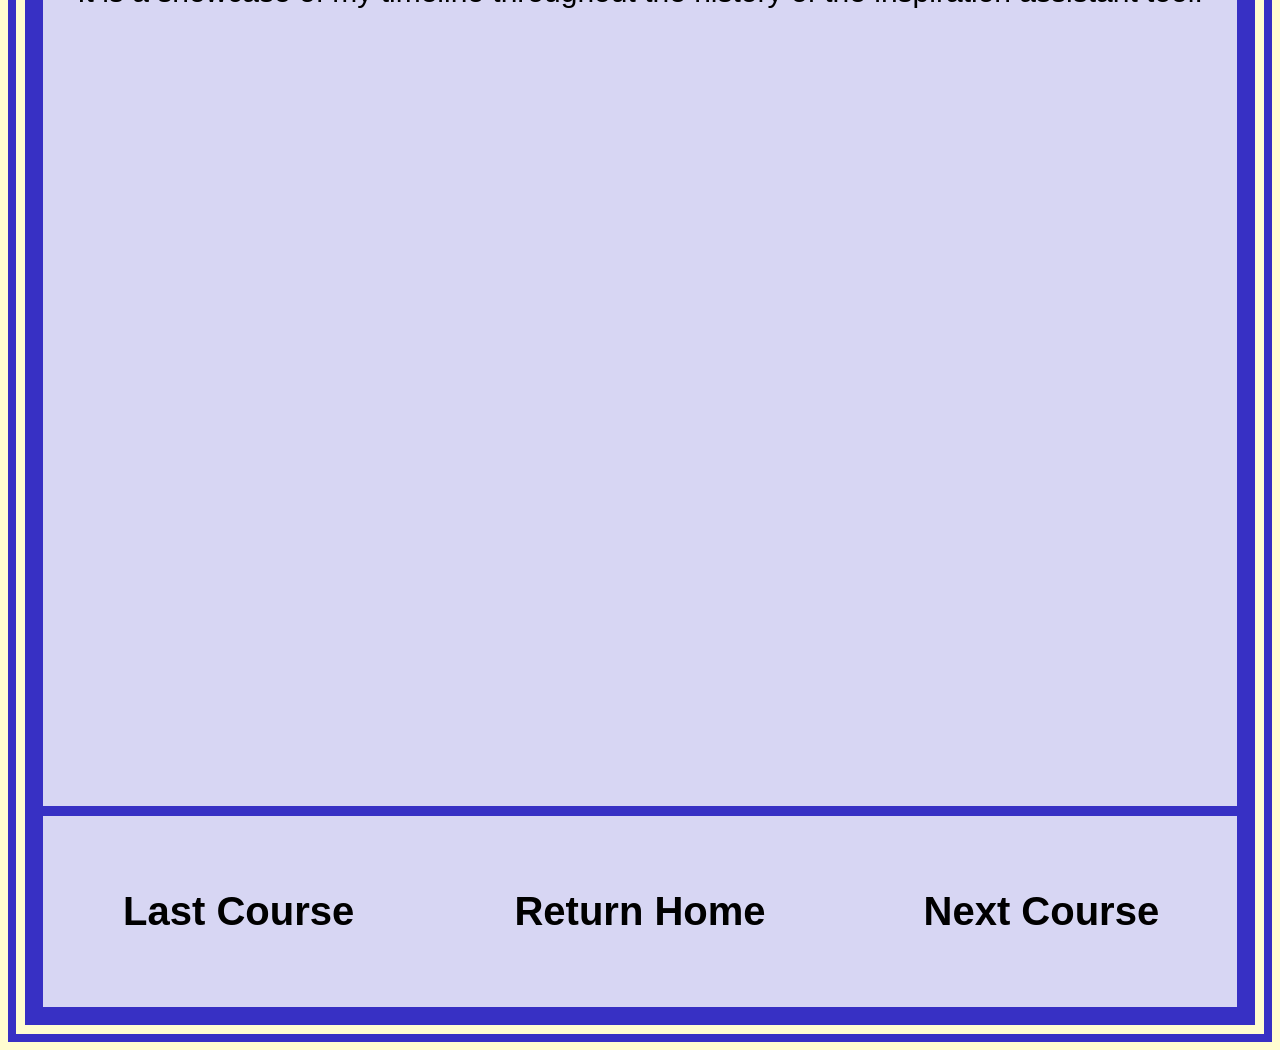
<file: 430x/4302.html>
<!DOCTYPE html>
<html lang="en">

<head>
	<meta charset="UTF-8">
    <meta name="viewport" content="width=device-width, initial-scale=1.0">
    <meta http-equiv="X-UA-Compatible" content="ie=edge">
	<title>Dillon CMPA Portfolio</title>
	<body style="background-color:#fffdd0;">
	<font face="Arial">
	<link rel="stylesheet" href="../css/styles.css">
</head>
<body>
	<header>
		<nav>
		<div class="heading">
			<a href="../index.html">Dillon Brown's CMPA Course Portfolio</a>
		</div>		
			<div class="navbar">
				<ul>
                    <div class="dropdown">
                        <button class="dropbtn">CMPA-330X</button>
                        <div class="dropdown-content">
                            <a href="../330x/3301.html">3301</a>
                            <a href="../330x/3302.html">3302</a>
                            <a href="../330x/3303.html">3303</a>
                            <a href="../330x/3304.html">3304</a>                           
                        </div>
                    </div>
                    <div class="dropdown">
                        <button class="dropbtn">CMPA-430X</button>
                        <div class="dropdown-content">
                            <a href="./4301.html">4301</a>
                            <a href="./4302.html">4302</a>
                            <a href="./4303.html">4303</a>
                            <a href="./4304.html">4304</a>
                        </div>
                    </div>
				</ul>
			</div>
		</nav>
	</header>
	<div class="grid-container">
		<div class="intro">
			<h2>CMPA-4302</h2>
			<p>
                This course involved gathering research and building a display for a web tool. <br>
                I utilized my Figma skills and built a tool from the ground up. <br>
                I took this information and created a tool for users to gain inspiration from.
			</p>
		</div>
        <div class="site">
            <h2>Inspiration Assistant</h2>
            <p>
                The inspiration Assistant Tool is an assiatance guide made to help users struggling with inspiration. <br>
                I chose to create a tool with the goal of helping users who desire help with ideas. <br>
                As a musician and artist, in some cases I often find myself lacking and inspiration. <br>
                I designed this tool as a way for like minded people who desire a assistant for inspiration. <br>
                <img src="../img/4302/fullscreen.PNG" style="margin: 10px; max-width: 700px;" title="4302 project screenshot" > <br>
                This case study is an analysis of my process creating and desigining this project. <br>
                It is a showcase of my timeline throughout the history of the inspiration assistant tool. <br>
                <iframe src="../img/4302/Brown_Project02_CaseStudy.pdf" title="4302 case study"></iframe>
            </p>
        </div>
		<div class="foot-container">
            <div class="pwork">
                <a href="./4301.html"><h2>Last Course</h2></a>
            </div>
            <div class="home">
			    <a href="../index.html"><h2>Return Home</h2></a>
            </div>
            <div class="nwork">
                <a href="./4303.html"><h2>Next Course</h2></a>
            </div>
        </div>
    </div>                    
</body>
</html>
</file>
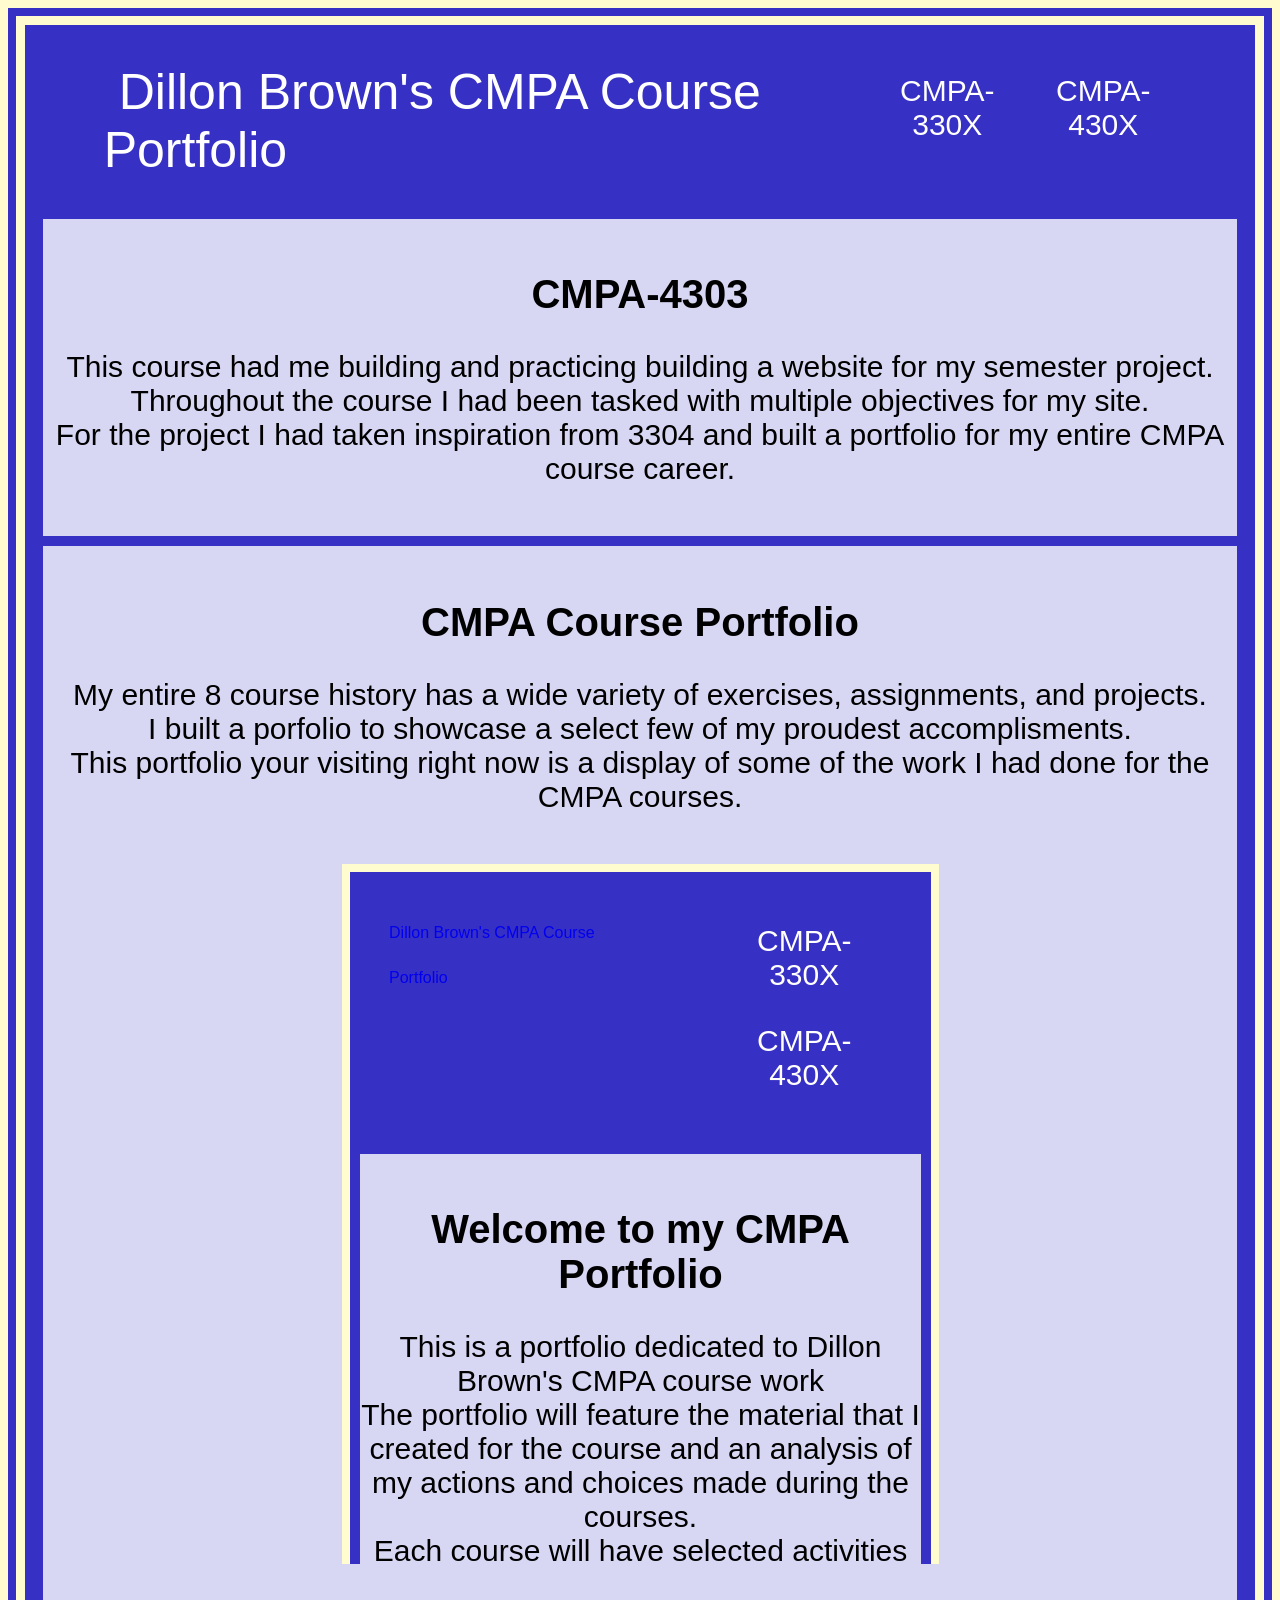
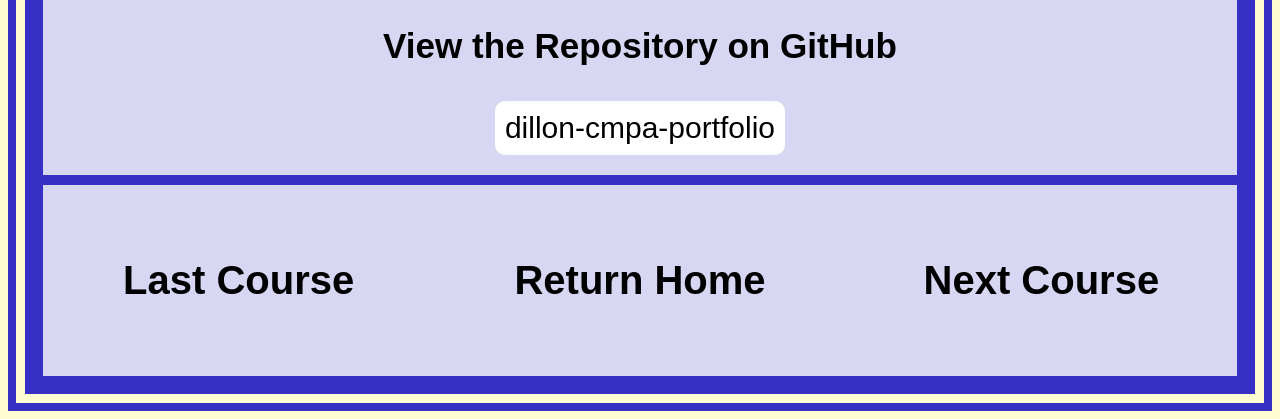
<file: 430x/4303.html>
<!DOCTYPE html>
<html lang="en">

<head>
	<meta charset="UTF-8">
    <meta name="viewport" content="width=device-width, initial-scale=1.0">
    <meta http-equiv="X-UA-Compatible" content="ie=edge">
	<title>Dillon CMPA Portfolio</title>
	<body style="background-color:#fffdd0;">
	<font face="Arial">
	<link rel="stylesheet" href="../css/styles.css">
</head>
<body>
	<header>
		<nav>
		<div class="heading">
			<a href="../index.html">Dillon Brown's CMPA Course Portfolio</a>
		</div>		
			<div class="navbar">
				<ul>
                    <div class="dropdown">
                        <button class="dropbtn">CMPA-330X</button>
                        <div class="dropdown-content">
                            <a href="../330x/3301.html">3301</a>
                            <a href="../330x/3302.html">3302</a>
                            <a href="../330x/3303.html">3303</a>
                            <a href="../330x/3304.html">3304</a>                           
                        </div>
                    </div>
                    <div class="dropdown">
                        <button class="dropbtn">CMPA-430X</button>
                        <div class="dropdown-content">
                            <a href="./4301.html">4301</a>
                            <a href="./4302.html">4302</a>
                            <a href="./4303.html">4303</a>
                            <a href="./4304.html">4304</a>
                        </div>
                    </div>
				</ul>
			</div>
		</nav>
	</header>
	<div class="grid-container">
		<div class="intro">
			<h2>CMPA-4303</h2>
			<p>
                This course had me building and practicing building a website for my semester project. <br>
                Throughout the course I had been tasked with multiple objectives for my site. <br>
                For the project I had taken inspiration from 3304 and built a portfolio for my entire CMPA course career.
			</p>
		</div>
        <div class="site">
            <h2>CMPA Course Portfolio</h2>
            <p>
                My entire 8 course history has a wide variety of exercises, assignments, and projects. <br>
                I built a porfolio to showcase a select few of my proudest accomplisments. <br>
                This portfolio your visiting right now is a display of some of the work I had done for the CMPA courses.
            </p>
            <iframe src="https://dillobrottu.github.io/dillon-cmpa-portfolio/" title="4303 CMPA portfolio"></iframe>
			<h3>View the Repository on GitHub</h3>
			<button class="github">
				<a href="https://github.com/dillobrottu/dillon-cmpa-portfolio">dillon-cmpa-portfolio</a>
			</button>
        </div>
		<div class="foot-container">
            <div class="pwork">
                <a href="./4302.html"><h2>Last Course</h2></a>
            </div>
            <div class="home">
			    <a href="../index.html"><h2>Return Home</h2></a>
            </div>
            <div class="nwork">
                <a href="./4304.html"><h2>Next Course</h2></a>
            </div>
        </div> 
    </div>   
</body>
</html>
</file>
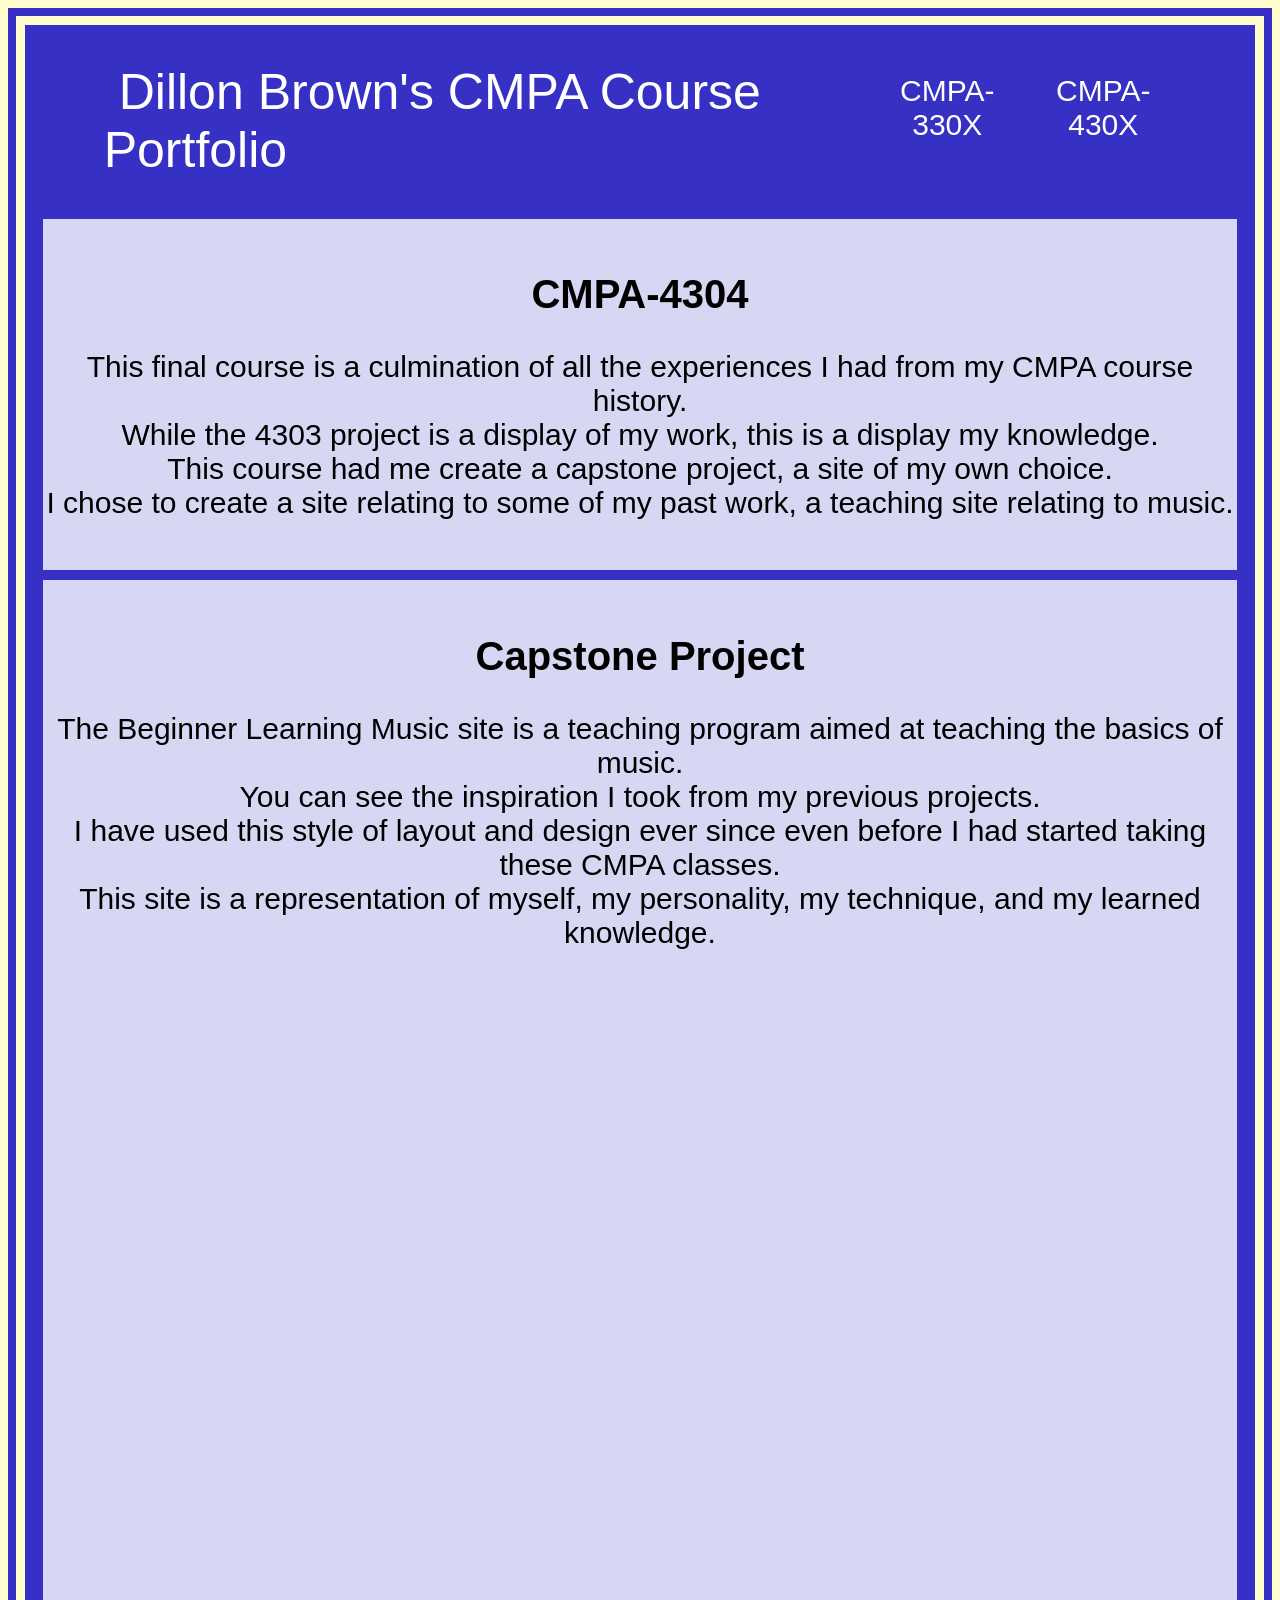
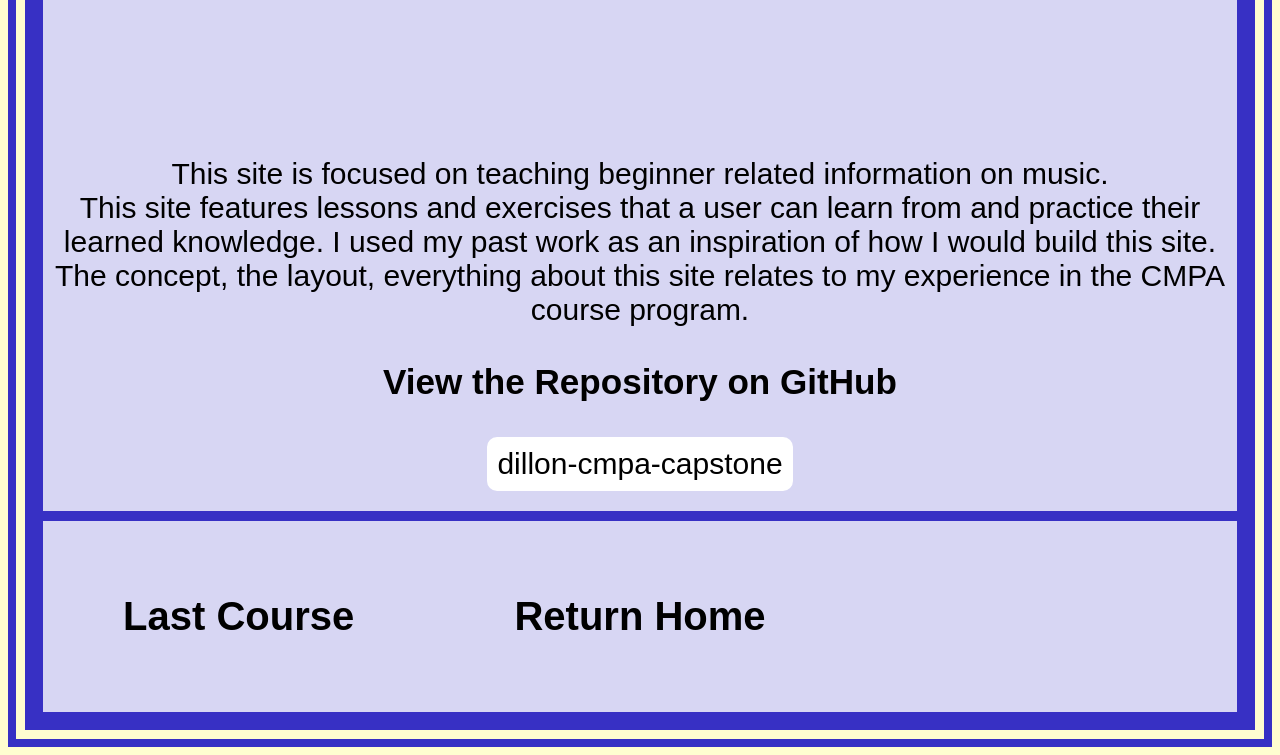
<file: 430x/4304.html>
<!DOCTYPE html>
<html lang="en">

<head>
	<meta charset="UTF-8">
    <meta name="viewport" content="width=device-width, initial-scale=1.0">
    <meta http-equiv="X-UA-Compatible" content="ie=edge">
	<title>Dillon CMPA Portfolio</title>
	<body style="background-color:#fffdd0;">
	<font face="Arial">
	<link rel="stylesheet" href="../css/styles.css">
</head>
<body>
	<header>
		<nav>
		<div class="heading">
			<a href="../index.html">Dillon Brown's CMPA Course Portfolio</a>
		</div>		
			<div class="navbar">
				<ul>
                    <div class="dropdown">
                        <button class="dropbtn">CMPA-330X</button>
                        <div class="dropdown-content">
                            <a href="../330x/3301.html">3301</a>
                            <a href="../330x/3302.html">3302</a>
                            <a href="../330x/3303.html">3303</a>
                            <a href="../330x/3304.html">3304</a>                           
                        </div>
                    </div>
                    <div class="dropdown">
                        <button class="dropbtn">CMPA-430X</button>
                        <div class="dropdown-content">
                            <a href="./4301.html">4301</a>
                            <a href="./4302.html">4302</a>
                            <a href="./4303.html">4303</a>
                            <a href="./4304.html">4304</a>
                        </div>
                    </div>
				</ul>
			</div>
		</nav>
	</header>
	<div class="grid-container">
		<div class="intro">
			<h2>CMPA-4304</h2>
			<p>
                This final course is a culmination of all the experiences I had from my CMPA course history. <br>
                While the 4303 project is a display of my work, this is a display my knowledge. <br>
                This course had me create a capstone project, a site of my own choice. <br>
                I chose to create a site relating to some of my past work, a teaching site relating to music.
			</p>
		</div>
        <div class="site">
            <h2>Capstone Project</h2>
            <p>
                The Beginner Learning Music site is a teaching program aimed at teaching the basics of music. <br>
                You can see the inspiration I took from my previous projects. <br>
                I have used this style of layout and design ever since even before I had started taking these CMPA classes. <br>
                This site is a representation of myself, my personality, my technique, and my learned knowledge. <br>
            </p>
            <iframe src="https://dillobrottu.github.io/dillon-cmpa-capstone/" title="4304 capstone project"></iframe>
            <p>
                This site is focused on teaching beginner related information on music. <br>
                This site features lessons and exercises that a user can learn from and practice their learned knowledge.
                I used my past work as an inspiration of how I would build this site. <br>
                The concept, the layout, everything about this site relates to my experience in the CMPA course program. <br>      
            </p>
			<h3>View the Repository on GitHub</h3>
			<button class="github">
				<a href="https://github.com/dillobrottu/dillon-cmpa-capstone">dillon-cmpa-capstone</a>
			</button>
        </div>
		<div class="foot-container">
            <div class="pwork">
                <a href="./4303.html"><h2>Last Course</h2></a>
            </div>
            <div class="home">
			    <a href="../index.html"><h2>Return Home</h2></a>
            </div>
        </div>
    </div>    
</body>
</html>
</file>
<file: css/styles.css>
@media (width >= 480px) { 
body {
	border-color: #3730c4;
	border-width: 25px;
	}

nav {
    display: flex;
    justify-content: space-between;
    padding: 20px 5%;
    background-color: #3730c4;
}
nav .heading {
    font-size: 40px;
    font-weight: 700;
    color: white;
	margin: 10px;
}
nav .heading a {
	color: white;
    font-weight: 500;
    text-decoration: none;
    color: white;
    padding: 8px 15px;
    border-radius: 10px;
    transition: 0.2s ease-in;
}
nav .heading a:hover {
	background-color: #0066B1;
	color: white;
}
nav ul {
    display: flex;
	flex-flow: column;
    list-style: none;
	margin: 5px;
	transition: all .5s ease;
}
nav ul li {
    padding: 8px 15px;
    border-radius: 10px;
    transition: 0.2s ease-in;
}
nav ul li a {
    color: white;
    font-size: 30px;
    font-weight: 500;
    text-decoration: none;
	border-radius: 10px;
    color: white;
}
nav ul li:hover {
    background-color: #0066B1;
    color: white;
}
nav .sideMenuButton {
    font-size: 30px;
    font-weight: bolder;
    cursor: pointer;
    display: none;
}

.dropbtn {
	background-color: #3730c4;
	color: white;
	padding: 16px;
	font-size: 30px;
	border: none;
}
.dropdown {
	position: relative;
	display: inline-block;
}
.dropdown-content {
	position: absolute;
	display: none;
	background-color: #f2f2f2;
	min-width: 160px;
	box-shadow: 0 2px 5px 0 rgba(0, 0, 0, .3);
	z-index: 1;
}
.dropdown-content a {
	color: black;
	padding: 12px 16px;
	text-decoration: none;
	display: block;
	transition: opacity 150ms ease-in-out;
}
.dropdown-content a:hover {
	background-color: #bdbdbd;
}
.dropdown:hover .dropdown-content {
	display: block;
}
.dropdown:hover .dropbtn {
	background-color: #0066B1;
}

.grid-container { 
	display: flex;
	flex-flow: column wrap;
	gap: 10px;
	background-color: #3730c4;
	padding: 10px;
}
.grid-container > div {
	background-color: rgba(255, 255, 255, 0.8);
	text-align: center;
	padding: 20px 0;
	font-size: 30px;
}
.grid-container h1 {
	font-size:50px;
}
.grid-container h2 {
	font-size: 40px;
}
.grid-container a {
    color: black;
    font-size: 30px;
    font-weight: 500;
    text-decoration: none;
	transition: 0.4s ease;
}
.grid-container a:hover {
	color: #3730c4;
	text-decoration: underline;
}

.site iframe {
	border: 0; 
	width: 50%; 
	height: 700px; 
	overflow: auto; 
	margin: 20px;
}
.site img {
	border: 0; 
	width:90%; 
	height: 700px; 
	overflow: auto; 
	margin: 20px;
}

.foot a {
    color: black;
    font-size: 50px;
    font-weight: 500;
    text-decoration: none;
	transition: 0.2s ease;
}
.foot a:hover {
	transform: scale(150%);
    background-color: #0066B1;
	color: white;
	text-decoration: none;
}
.github {
    background-color: white;
    color: #ffffff;
    padding: 8px 8px;
    border: 2px solid;
	border-radius: 10px;
	transition: 0.4s ease;
}
}

@media (width >= 1200px) { 
body {
	border-style: double;
	border-color: #3730c4;
	border-width: 25px;
	}

nav {
    display: flex;
    justify-content: space-between;
	z-index: 1000;
    padding: 20px 5%;
    background-color: #3730c4;
}
nav .heading {
    font-size: 50px;
    font-weight: 700;
    color: white;
	margin: 10px;
}
nav .heading a {
	color: white;
    font-weight: 500;
    text-decoration: none;
    color: white;
    padding: 8px 15px;
    border-radius: 10px;
    transition: 0.2s ease-in;
}
nav .heading a:hover {
	background-color: #0066B1;
	color: white;
}
nav ul {
    display: flex;
	flex-flow: row;
    list-style: none;
	transition: all .5s ease;
}
nav ul li {
    padding: 8px 15px;
    border-radius: 10px;
    transition: 0.2s ease-in;
}
nav ul li a {
    color: white;
    font-size: 30px;
    font-weight: 500;
    text-decoration: none;
	border-radius: 10px;
    color: white;
}
nav ul li:hover {
    background-color: #0066B1;
    color: white;
}
nav .sideMenuButton {
    font-size: 30px;
    font-weight: bolder;
    cursor: pointer;
    display: none;
}

.dropbtn {
	background-color: #3730c4;
	color: white;
	padding: 16px;
	font-size: 30px;
	border: none;
}
.dropdown {
	position: relative;
	display: inline-block;
}
.dropdown-content {
	position: absolute;
	display: none;
	background-color: #f2f2f2;
	min-width: 160px;
	box-shadow: 0 2px 5px 0 rgba(0, 0, 0, .3);
	z-index: 1;
}
.dropdown-content a {
	color: black;
	padding: 12px 16px;
	text-decoration: none;
	display: block;
	transition: opacity 150ms ease-in-out;
}
.dropdown-content a:hover {
	background-color: #bdbdbd;
}
.dropdown:hover .dropdown-content {
	display: block;
}
.dropdown:hover .dropbtn {
	background-color: #0066B1;
}

.grid-container { 
	display: flex;
	flex-flow: column wrap;
	gap: 10px;
	background-color: #3730c4;
	padding: 10px;
}
.grid-container > div {
	background-color: rgba(255, 255, 255, 0.8);
	text-align: center;
	padding: 20px 0;
	font-size: 30px;
}
.grid-container h1 {
	font-size:50px;
}
.grid-container h2 {
	font-size: 40px;
}
.grid-container a {
    color: black;
    font-size: 30px;
    font-weight: 500;
    text-decoration: none;
	transition: 0.4s ease;
}
.grid-container a:hover {
	color: #3730c4;
	text-decoration: underline;
}

.foot-container { 
	display: grid;
	grid-template-areas:
		'pwork home nwork '
		;
	grid-template-columns: 1fr 1fr 1fr;
	gap: 10px;
	background-color: #3730c4;
	padding: 10px;
}
.home {
	grid-area: home;
	padding: 20px;
}
.pwork {
	grid-area: pwork;
	padding: 20px;
}
.nwork {
	grid-area: nwork;
	padding: 20px;
}
.foot-container a {
    color: black;
    font-size: 50px;
    font-weight: 500;
    text-decoration: none;
	transition: 0.2s ease;
}
.foot-container a:hover {
	color: white;
	text-decoration: none;
}

}
</file>
<file: css/contstyles.css>
@media (width >= 480px) { 
.main-container { 
	display: flex;
    flex-flow: column wrap;
	gap: 10px;
	background-color: #3730c4;
	padding: 10px;
}
.main-container > div {
	background-color: rgba(255, 255, 255, 0.8);
	text-align: center;
	padding: 20px 0;
	font-size: 30px;
}
.main-container h1 {
	font-size:50px;
}
.main-container h2 {
	font-size: 40px;
}
.main-container a {
    color: black;
    font-size: 30px;
    font-weight: 500;
    text-decoration: none;
	transition: 0.4s ease;
}
.main-container a:hover {
	color: #3730c4;
	text-decoration: none;
}
.topper {
    grid-area: topper;
    padding: 10px;
}
.topper p {
	font-size:30px;
}
.topper a {
    color: black;
    font-size: 50px;
    font-weight: 500;
    text-decoration: none;
	transition: 0.2s ease;
}
.topper a:hover {
	transform: scale(150%);
    background-color: #0066B1;
	color: white;
}
.three1 {
    grid-area: three1;
    padding: 10px;
}
.three1 p {
	font-size:30px;
}
.three1 a {
    color: black;
    font-size: 50px;
    font-weight: 500;
    text-decoration: none;
	transition: 0.2s ease;
}
.three1 a:hover {
	transform: scale(150%);
    background-color: #0066B1;
	color: white;
}
.three1 img {
    height: 250px;
    width: 350px;
}
.three2 {
    grid-area: three2;
    padding: 10px;
}
.three2 p {
	font-size:30px;
}
.three2 a {
    color: black;
    font-size: 50px;
    font-weight: 500;
    text-decoration: none;
	transition: 0.2s ease;
}
.three2 a:hover {
	transform: scale(150%);
    background-color: #0066B1;
	color: white;
}
.three2 img {
    height: 250px;
    width: 350px;
}
.three3 {
    grid-area: three3;
    padding: 10px;
}
.three3 p {
	font-size:30px;
}
.three3 a {
    color: black;
    font-size: 50px;
    font-weight: 500;
    text-decoration: none;
	transition: 0.2s ease;
}
.three3 a:hover {
	transform: scale(150%);
    background-color: #0066B1;
	color: white;
}
.three4 {
    grid-area: three4;
    padding: 10px;
}
.three4 p {
	font-size:30px;
}
.three4 a {
    color: black;
    font-size: 50px;
    font-weight: 500;
    text-decoration: none;
	transition: 0.2s ease;
}
.three4 a:hover {
	transform: scale(150%);
    background-color: #0066B1;
	color: white;
}
.four1 {
    grid-area: four1;
    padding: 10px;
}
.four1 p {
	font-size:30px;
}
.four1 a {
    color: black;
    font-size: 50px;
    font-weight: 500;
    text-decoration: none;
	transition: 0.2s ease;
}
.four1 a:hover {
	transform: scale(150%);
    background-color: #0066B1;
	color: white;
}
.four2 {
    grid-area: four2;
    padding: 10px;
}
.four2 p {
	font-size:30px;
}
.four2 a {
    color: black;
    font-size: 50px;
    font-weight: 500;
    text-decoration: none;
	transition: 0.2s ease;
}
.four2 a:hover {
	transform: scale(150%);
    background-color: #0066B1;
	color: white;
}
.four3 {
    grid-area: four3;
    padding: 10px;
}
.four3 p {
	font-size:30px;
}
.four3 a {
    color: black;
    font-size: 50px;
    font-weight: 500;
    text-decoration: none;
	transition: 0.2s ease;
}
.four3 a:hover {
	transform: scale(150%);
    background-color: #0066B1;
	color: white;
}
.four4 {
    grid-area: four4;
    padding: 10px;
}
.four4 p {
	font-size:30px;
}
.four4 a {
    color: black;
    font-size: 50px;
    font-weight: 500;
    text-decoration: none;
	transition: 0.2s ease;
}
.four4 a:hover {
	transform: scale(150%);
    background-color: #0066B1;
	color: white;
}
.footer { 
	grid-area: footer; 
	padding: 10px;
}
.footer p {
	font-size:30px;
}
.footer a {
    color: black;
    font-size: 30px;
    font-weight: 500;
    text-decoration: none;
	transition: 0.2s ease;
}
.footer a:hover {
	transform: scale(150%);
    background-color: #0066B1;
	color: white;
}
.github {
    background-color: white;
    color: #ffffff;
    padding: 8px 8px;
    border: 2px solid;
	border-radius: 10px;
	transition: 0.4s ease;
}
}

@media (width >= 1200px) { 
.main-container { 
	display: grid;
	grid-template-areas:
		'topper topper'
		'three1 four1'
        'three2 four2'
        'three3 four3'
        'three4 four4'
        'footer footer'
		;
	grid-template-columns: 2fr 2fr;
	gap: 10px;
	background-color: #3730c4;
	padding: 10px;
}
.main-container > div {
	background-color: rgba(255, 255, 255, 0.8);
	text-align: center;
	padding: 20px 0;
	font-size: 30px;
}
.main-container h1 {
	font-size:50px;
}
.main-container h2 {
	font-size: 40px;
}
.main-container a {
    color: black;
    font-size: 30px;
    font-weight: 500;
    text-decoration: none;
	transition: 0.4s ease;
}
.main-container a:hover {
	color: #3730c4;
	text-decoration: none;
}
.topper {
    grid-area: topper;
    padding: 10px;
}
.topper p {
	font-size:30px;
}
.topper a {
    color: black;
    font-size: 50px;
    font-weight: 500;
    text-decoration: none;
	transition: 0.2s ease;
}
.topper a:hover {
	transform: scale(150%);
    background-color: #0066B1;
	color: white;
}
.three1 {
    grid-area: three1;
    padding: 10px;
}
.three1 p {
	font-size:30px;
}
.three1 a {
    color: black;
    font-size: 50px;
    font-weight: 500;
    text-decoration: none;
	transition: 0.2s ease;
}
.three1 a:hover {
	transform: scale(150%);
    background-color: #0066B1;
	color: white;
}
.three1 img {
    height: 250px;
    width: 350px;
}
.three2 {
    grid-area: three2;
    padding: 10px;
}
.three2 p {
	font-size:30px;
}
.three2 a {
    color: black;
    font-size: 50px;
    font-weight: 500;
    text-decoration: none;
	transition: 0.2s ease;
}
.three2 a:hover {
	transform: scale(150%);
    background-color: #0066B1;
	color: white;
}
.three2 img {
    height: 250px;
    width: 350px;
}
.three3 {
    grid-area: three3;
    padding: 10px;
}
.three3 p {
	font-size:30px;
}
.three3 a {
    color: black;
    font-size: 50px;
    font-weight: 500;
    text-decoration: none;
	transition: 0.2s ease;
}
.three3 a:hover {
	transform: scale(150%);
    background-color: #0066B1;
	color: white;
}
.three4 {
    grid-area: three4;
    padding: 10px;
}
.three4 p {
	font-size:30px;
}
.three4 a {
    color: black;
    font-size: 50px;
    font-weight: 500;
    text-decoration: none;
	transition: 0.2s ease;
}
.three4 a:hover {
	transform: scale(150%);
    background-color: #0066B1;
	color: white;
}
.four1 {
    grid-area: four1;
    padding: 10px;
}
.four1 p {
	font-size:30px;
}
.four1 a {
    color: black;
    font-size: 50px;
    font-weight: 500;
    text-decoration: none;
	transition: 0.2s ease;
}
.four1 a:hover {
	transform: scale(150%);
    background-color: #0066B1;
	color: white;
}
.four2 {
    grid-area: four2;
    padding: 10px;
}
.four2 p {
	font-size:30px;
}
.four2 a {
    color: black;
    font-size: 50px;
    font-weight: 500;
    text-decoration: none;
	transition: 0.2s ease;
}
.four2 a:hover {
	transform: scale(150%);
    background-color: #0066B1;
	color: white;
}
.four3 {
    grid-area: four3;
    padding: 10px;
}
.four3 p {
	font-size:30px;
}
.four3 a {
    color: black;
    font-size: 50px;
    font-weight: 500;
    text-decoration: none;
	transition: 0.2s ease;
}
.four3 a:hover {
	transform: scale(150%);
    background-color: #0066B1;
	color: white;
}
.four4 {
    grid-area: four4;
    padding: 10px;
}
.four4 p {
	font-size:30px;
}
.four4 a {
    color: black;
    font-size: 50px;
    font-weight: 500;
    text-decoration: none;
	transition: 0.2s ease;
}
.four4 a:hover {
	transform: scale(150%);
    background-color: #0066B1;
	color: white;
}
.footer { 
	grid-area: footer; 
	padding: 10px;
}
.footer p {
	font-size:30px;
}
.footer a {
    color: black;
    font-size: 30px;
    font-weight: 500;
    text-decoration: none;
	transition: 0.2s ease;
}
.footer a:hover {
	transform: scale(150%);
    background-color: #0066B1;
	color: white;
}
.github {
    background-color: white;
    color: #ffffff;
    padding: 8px 8px;
    border: 2px solid;
	border-radius: 10px;
	transition: 0.4s ease;
}
}
</file>
